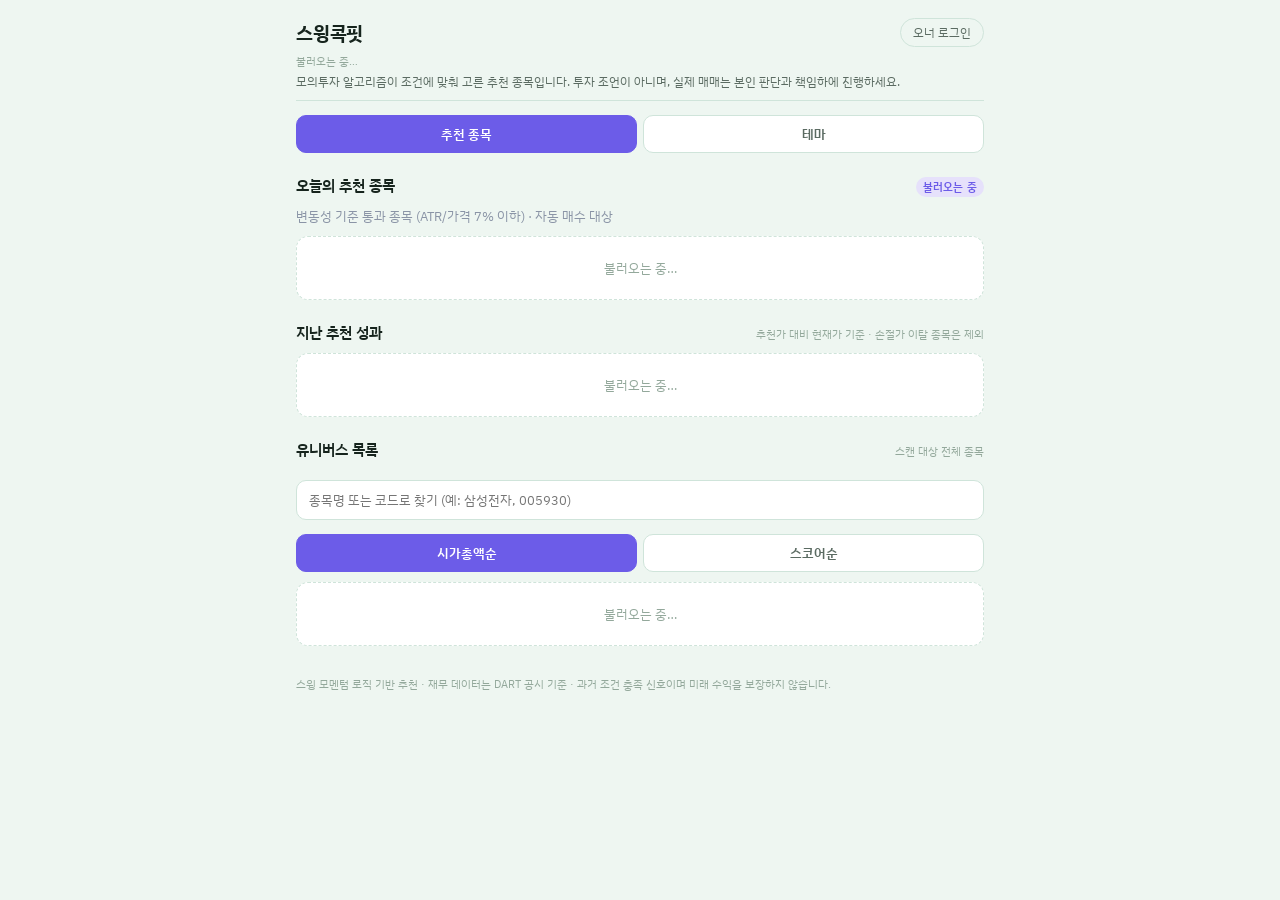
<file: index.html>
<!doctype html>
<html lang="ko">
<head>
<meta charset="utf-8">
<meta name="viewport" content="width=device-width, initial-scale=1, viewport-fit=cover">
<title>스윙콕핏 — 추천 종목</title>
<meta name="description" content="스윙콕핏 오늘의 추천 종목">
<link rel="manifest" href="manifest.json">
<meta name="theme-color" content="#0d6b5f">
<link rel="icon" href="icon.svg" type="image/svg+xml">
<link rel="apple-touch-icon" href="icon-192.png">
<link rel="preconnect" href="https://fonts.gstatic.com" crossorigin>
<link rel="stylesheet" href="https://fonts.googleapis.com/css2?family=IBM+Plex+Sans+KR:wght@400;500;600;700&family=IBM+Plex+Mono:wght@400;500;600&display=swap">
<link rel="stylesheet" href="card.css?v=43">
<style>
  :root{
    --bg:#eef6f1; --surface:#ffffff; --surface-2:#dfeee7;
    --border:#cfe4da; --ink:#16241d; --ink-muted:#5b6b62; --ink-faint:#93a89b;
    --accent:#6c5ce8; --accent-ink:#ffffff; --accent-soft:#e6e1fb;
    --up:#e6483d; --up-soft:#fbdcd9; --down:#2f6fed; --down-soft:#dbe6fc;
    --warn:#e08e00; --warn-soft:#fbe8c6; --shadow: 0 1px 2px rgba(22,36,29,.06), 0 6px 20px -8px rgba(22,36,29,.14);
  }
  @media (prefers-color-scheme: dark){
    :root:not([data-theme="light"]){
      --bg:#11201a; --surface:#182720; --surface-2:#1e352b;
      --border:#2c4a3c; --ink:#eaf3ee; --ink-muted:#a9c2b6; --ink-faint:#72897c;
      --accent:#a78bfa; --accent-ink:#1b1533; --accent-soft:#2e2555;
      --up:#ff6b60; --up-soft:#3d211d; --down:#5b93ff; --down-soft:#1c2c4a;
      --warn:#ffb020; --warn-soft:#3a2a10; --shadow: 0 1px 2px rgba(0,0,0,.35), 0 10px 26px -10px rgba(0,0,0,.55);
    }
  }
  :root[data-theme="dark"]{
    --bg:#11201a; --surface:#182720; --surface-2:#1e352b;
    --border:#2c4a3c; --ink:#eaf3ee; --ink-muted:#a9c2b6; --ink-faint:#72897c;
    --accent:#a78bfa; --accent-ink:#1b1533; --accent-soft:#2e2555;
    --up:#ff6b60; --up-soft:#3d211d; --down:#5b93ff; --down-soft:#1c2c4a;
    --warn:#ffb020; --warn-soft:#3a2a10; --shadow: 0 1px 2px rgba(0,0,0,.35), 0 10px 26px -10px rgba(0,0,0,.55);
  }
  *{box-sizing:border-box}
  [hidden]{ display:none !important; }
  html{ overflow-x:hidden; width:100%; }
  body{
    background:var(--bg); color:var(--ink); margin:0;
    font-family:"IBM Plex Sans KR","Noto Sans KR",system-ui,sans-serif;
    padding-inline:16px; max-width:720px; margin-inline:auto;
    overflow-x:hidden; width:100%;
  }
  .mono{ font-family:"IBM Plex Mono",ui-monospace,monospace; font-variant-numeric:tabular-nums; }
  h1,h2{ text-wrap:balance; margin:0; }

  header.top{
    position:sticky; top:env(safe-area-inset-top, 0px);
    background:var(--bg); padding-block:18px 10px; z-index:5;
    border-bottom:1px solid var(--border);
  }
  .brand{ display:flex; align-items:center; justify-content:space-between; gap:8px; }
  .brand h1{ font-size:19px; font-weight:700; letter-spacing:-.01em; }
  .header-link{ font-size:11.5px; color:var(--ink-muted); background:none; border:1px solid var(--border);
    border-radius:999px; padding:5px 12px; cursor:pointer; font-family:inherit; white-space:nowrap; }
  .header-link:hover{ background:var(--surface-2); }
  .asof{ font-size:11px; color:var(--ink-faint); margin-top:6px; }
  .sub{ font-size:12px; color:var(--ink-muted); margin-top:4px; }

  #loginForm{ max-width:280px; margin-top:12px; }
  #loginForm input{ width:100%; padding:9px 11px; margin-bottom:8px; border:1px solid var(--border); border-radius:8px;
    background:var(--surface); color:var(--ink); font-family:inherit; font-size:13px; }
  #loginForm button{ width:100%; padding:10px; border:none; border-radius:8px; background:var(--accent); color:var(--accent-ink);
    font-family:inherit; font-size:13px; font-weight:600; cursor:pointer; }
  #loginForm button:disabled{ opacity:.6; cursor:default; }
  #loginErr{ color:var(--up); font-size:11.5px; margin-top:6px; min-height:14px; }

  .tabbar{ display:flex; gap:6px; margin-top:14px; }
  .tab-btn{ flex:1; padding:9px; border-radius:10px; border:1px solid var(--border); background:var(--surface);
    color:var(--ink-muted); font-family:inherit; font-size:12.5px; font-weight:600; cursor:pointer; }
  .tab-btn.active{ background:var(--accent); color:var(--accent-ink); border-color:var(--accent); }

  .chip-row{ display:flex; flex-wrap:wrap; gap:8px; margin-top:10px; }
  .theme-chip{ padding:8px 13px; border-radius:20px; border:1px solid var(--border); background:var(--surface);
    color:var(--ink-muted); font-family:inherit; font-size:12.5px; font-weight:600; cursor:pointer; white-space:nowrap; }
  .theme-chip.active{ background:var(--accent); color:var(--accent-ink); border-color:var(--accent); }
  .theme-chip.chip-up{ color:var(--up); }
  .theme-chip.chip-down{ color:var(--down); }
  .theme-chip.active.chip-up, .theme-chip.active.chip-down{ color:var(--accent-ink); }
  .theme-chip.add-slot{ border-style:dashed; }
  .theme-editor{ margin-top:10px; padding:12px; border:1px dashed var(--border); border-radius:10px; background:var(--surface); }
  .theme-editor input{ width:100%; box-sizing:border-box; margin-top:4px; margin-bottom:8px; padding:8px; border-radius:8px;
    border:1px solid var(--border); background:var(--bg); color:var(--ink); font-family:inherit; font-size:13px; }
  .theme-editor .label{ font-size:11.5px; color:var(--ink-faint); }
  .theme-editor .btn-row{ display:flex; gap:8px; }
  .theme-editor button{ padding:8px 14px; border-radius:8px; border:1px solid var(--border); background:var(--surface);
    color:var(--ink); font-family:inherit; font-size:12.5px; font-weight:600; cursor:pointer; }
  .theme-editor button.primary{ background:var(--accent); color:var(--accent-ink); border-color:var(--accent); }
  .stock-chip-list{ display:flex; flex-wrap:wrap; gap:8px; margin-top:10px; }
  .stock-chip{ padding:7px 12px; border-radius:10px; border:1px solid var(--border); background:var(--surface);
    cursor:pointer; font-size:12.5px; }
  .stock-chip .rank{ color:var(--accent); font-weight:700; margin-right:4px; }

  .summary{
    margin-top:12px; display:grid; grid-template-columns:repeat(3,1fr); gap:1px;
    background:var(--border); border:1px solid var(--border); border-radius:12px; overflow:hidden;
  }
  .summary .cell{ background:var(--surface); padding:10px 12px; }
  .summary .label{ font-size:11px; color:var(--ink-muted); margin-bottom:4px; }
  .summary .label small{ font-size:10px; color:var(--ink-faint); }
  .summary .cell.wide{ grid-column:1 / -1; }
  .cash-sub{ margin-top:4px; font-size:10.5px; line-height:1.45; color:var(--ink-faint); }
  .summary .value{ font-size:16px; font-weight:600; }
  .summary .value.up{ color:var(--up); } .summary .value.down{ color:var(--down); }

  section{ margin-top:22px; }
  .section-head{ display:flex; align-items:baseline; justify-content:space-between; margin-bottom:10px; gap:8px; }
  .section-head h2{ font-size:15px; font-weight:600; }
  .section-head .note{ font-size:11px; color:var(--ink-faint); }

  .empty{ padding:22px 14px; text-align:center; color:var(--ink-faint); font-size:12.5px;
    background:var(--surface); border:1px dashed var(--border); border-radius:12px; }

  table{ width:100%; border-collapse:collapse; font-size:12.5px; }
  .table-wrap{ background:var(--surface); border:1px solid var(--border); border-radius:12px; overflow:auto; box-shadow:var(--shadow); }
  th,td{ padding:9px 11px; text-align:right; white-space:nowrap; }
  th:first-child,td:first-child{ text-align:left; }
  thead th{ font-size:10.5px; color:var(--ink-muted); font-weight:500; border-bottom:1px solid var(--border); }
  tbody tr+tr td{ border-top:1px solid var(--border); }
  td.ret.up{ color:var(--up); font-weight:600; } td.ret.down{ color:var(--down); font-weight:600; }
  td.pnl.up{ color:var(--up); font-weight:600; } td.pnl.down{ color:var(--down); font-weight:600; }

  .chart-card{ background:var(--surface); border:1px solid var(--border); border-radius:14px; padding:14px; box-shadow:var(--shadow); }
  .chart-card svg{ display:block; width:100%; height:auto; overflow:visible; }

  .search-box{ display:flex; gap:8px; }
  .search-box input{ flex:1; padding:10px 12px; border:1px solid var(--border); border-radius:10px;
    background:var(--surface); color:var(--ink); font-family:inherit; font-size:13px; }
  .search-box button{ padding:10px 16px; border:none; border-radius:10px; background:var(--accent); color:var(--accent-ink);
    font-family:inherit; font-size:13px; font-weight:600; cursor:pointer; white-space:nowrap; }

  .universe-search{ width:100%; margin-top:10px; padding:10px 12px; border:1px solid var(--border); border-radius:10px;
    background:var(--surface); color:var(--ink); font-family:inherit; font-size:13px; }

  .pagination{ display:flex; align-items:center; justify-content:center; gap:4px; margin-top:12px; flex-wrap:wrap; }
  .page-btn{ min-width:28px; height:28px; padding:0 6px; border-radius:7px; border:1px solid var(--border);
    background:var(--surface); color:var(--ink-muted); font-family:inherit; font-size:12px; cursor:pointer; }
  .page-btn.active{ background:var(--accent); color:var(--accent-ink); border-color:var(--accent); font-weight:600; }
  .page-btn:disabled{ opacity:.35; cursor:default; }
  .page-ellipsis{ color:var(--ink-faint); font-size:12px; padding:0 2px; }

  footer{ margin:30px 0 24px; font-size:11px; color:var(--ink-faint); line-height:1.6; padding-block-end:env(safe-area-inset-bottom, 0px); }
</style>
</head>
<body>

<header class="top">
  <div class="brand">
    <h1>스윙콕핏</h1>
    <button id="ownerLoginToggle" class="header-link">오너 로그인</button>
    <button id="logoutBtn" class="header-link" hidden>로그아웃</button>
  </div>
  <div class="asof" id="asofLabel">불러오는 중…</div>
  <div class="sub">모의투자 알고리즘이 조건에 맞춰 고른 추천 종목입니다. 투자 조언이 아니며, 실제 매매는 본인 판단과 책임하에 진행하세요.</div>

  <div id="loginForm" hidden>
    <input type="email" id="email" placeholder="이메일" autocomplete="username">
    <input type="password" id="password" placeholder="비밀번호" autocomplete="current-password">
    <button id="loginBtn">로그인</button>
    <div id="loginErr"></div>
  </div>

  <div class="tabbar" id="tabbar" hidden>
    <button class="tab-btn active" data-tab="owner">내 계좌</button>
    <button class="tab-btn" data-tab="public">추천 종목</button>
  </div>
</header>

<div id="publicView">
  <div class="tabbar" id="publicSubTab">
    <button class="tab-btn active" data-subtab="signals">추천 종목</button>
    <button class="tab-btn" data-subtab="theme">테마</button>
  </div>

  <div id="publicSignalsTab">
    <section>
      <div class="section-head">
        <h2>오늘의 추천 종목</h2>
        <span class="badge normal" id="signalsBadge">불러오는 중</span>
      </div>
      <div class="tier-note">변동성 기준 통과 종목 (ATR/가격 7% 이하) · 자동 매수 대상</div>
      <div class="cards" id="signalCards">
        <div class="empty">불러오는 중…</div>
      </div>
    </section>

    <section id="hvSection" style="display:none">
      <div class="section-head">
        <h2>고변동 후보 (참고용)</h2>
        <span class="badge normal" id="hvBadge">0건</span>
      </div>
      <div class="hv-note">신호 조건은 충족했지만 하루 변동폭이 큰 종목입니다. 과거 검증(2017~2026)에서 이 구간 진입은 평균 손실이었고, 자동 매수에서도 제외됩니다. 과거 성적은 미래를 보장하지 않으며 참고로만 보세요.</div>
      <div class="cards" id="hvCards"></div>
    </section>

    <section>
      <div class="section-head">
        <h2>지난 추천 성과</h2>
        <span class="note">추천가 대비 현재가 기준 · 손절가 이탈 종목은 제외</span>
      </div>
      <div id="pastWrap"><div class="empty">불러오는 중…</div></div>
    </section>

    <section>
      <div class="section-head">
        <h2>유니버스 목록</h2>
        <span class="note">스캔 대상 전체 종목</span>
      </div>
      <input type="text" id="universeSearchInput" class="universe-search" placeholder="종목명 또는 코드로 찾기 (예: 삼성전자, 005930)">
      <div class="tabbar" id="universeSortToggle">
        <button class="tab-btn active" data-sort="marcap">시가총액순</button>
        <button class="tab-btn" data-sort="score">스코어순</button>
      </div>
      <div id="universeWrap" style="margin-top:10px"><div class="empty">불러오는 중…</div></div>
    </section>
  </div>

  <div id="publicThemeTab" hidden>
    <section>
      <div class="section-head">
        <h2>테마별 흐름 및 추세</h2>
        <span class="note">코스피 대비 최근 20거래일 상대수익률순 · 참고용, 매매 신호 아님</span>
      </div>
      <div id="themeOverview"><div class="empty">불러오는 중…</div></div>
    </section>

    <section>
      <div class="section-head">
        <h2>테마 종목 탐색</h2>
        <span class="note">테마를 선택하면 아래에 종목이, 종목을 선택하면 상세정보가 나타납니다</span>
      </div>
      <div class="chip-row" id="themeChips"><div class="empty">불러오는 중…</div></div>
      <div id="themeEditorWrap"></div>
      <div id="themeStocksWrap" style="margin-top:14px"></div>
      <div id="themeStockDetailWrap" style="margin-top:14px"></div>
    </section>
  </div>
</div>

<div id="ownerView" hidden>
  <div class="summary" id="ownerSummary">
    <div class="cell">
      <div class="label">총자산</div>
      <div class="value mono" id="sumEquity">–</div>
    </div>
    <div class="cell">
      <div class="label">누적 손익</div>
      <div class="value mono" id="sumPnl">–</div>
    </div>
    <div class="cell">
      <div class="label">보유 종목</div>
      <div class="value mono" id="sumCount">–</div>
    </div>
    <div class="cell wide">
      <div class="label">현금 <small>(실제 쓸 수 있는 금액, 결제 후)</small></div>
      <div class="value mono" id="sumCash">–</div>
      <div class="cash-sub" id="sumCashSub">다음 자동 실행 후 표시됩니다.</div>
      <div class="cash-sub" id="sumStockSub"></div>
    </div>
  </div>

  <section>
    <div class="section-head">
      <h2>푸시 알림</h2>
      <span class="note">실행 실패 시 이 기기로 알림</span>
    </div>
    <div id="pushBox"><div class="empty">불러오는 중…</div></div>
  </section>

  <section>
    <div class="section-head">
      <h2>실행 상태</h2>
      <span class="note">자동 실행 결과(아침 주문 · 저녁 배치)</span>
    </div>
    <div id="runStatusWrap"><div class="empty">불러오는 중…</div></div>
  </section>

  <section>
    <div class="section-head">
      <h2>보유 종목</h2>
    </div>
    <div id="holdingsWrap"><div class="empty">불러오는 중…</div></div>
  </section>

  <section>
    <div class="section-head">
      <h2>최근 매매</h2>
    </div>
    <div id="tradesWrap"><div class="empty">불러오는 중…</div></div>
  </section>

  <section>
    <div class="section-head">
      <h2>성과 요약</h2>
      <span class="note">청산 완료된 거래 기준</span>
    </div>
    <div id="perfStatsWrap"><div class="empty">불러오는 중…</div></div>
  </section>

  <section>
    <div class="section-head">
      <h2>자산 추이</h2>
      <span class="note">코스피 대비 상대수익률</span>
    </div>
    <div class="chart-card">
      <svg id="equityChart" viewBox="0 0 640 220" preserveAspectRatio="none" role="img" aria-label="자산 추이 차트"></svg>
      <div class="chart-legend" id="chartLegend" style="display:flex;justify-content:space-between;font-size:11px;color:var(--ink-faint);margin-top:6px"></div>
    </div>
  </section>

  <section>
    <div class="section-head">
      <h2>가상 원장 - 스윙 B</h2>
      <span class="note">전방 검증용, 실제 주문 없음</span>
    </div>
    <div id="swingBWrap"><div class="empty">불러오는 중…</div></div>
  </section>
</div>

<footer>
  스윙 모멘텀 로직 기반 추천 · 재무 데이터는 DART 공시 기준 · 과거 조건 충족 신호이며 미래 수익을 보장하지 않습니다.
</footer>

<script type="module">
import { createClient } from "https://esm.sh/@supabase/supabase-js@2";
import { fmtWon, fmtPct, buildSignalCard } from "./card.js?v=28";

const SUPABASE_URL = "https://fbgtfxfzkuvdygryszdc.supabase.co";
const SUPABASE_ANON_KEY = "eyJhbGciOiJIUzI1NiIsInR5cCI6IkpXVCJ9.eyJpc3MiOiJzdXBhYmFzZSIsInJlZiI6ImZiZ3RmeGZ6a3V2ZHlncnlzemRjIiwicm9sZSI6ImFub24iLCJpYXQiOjE3ODk5OTM2MzksImV4cCI6MjEwNTU2OTYzOX0.kgF9dvrDs42qs2GwEK_KOjDpF_x9baMo1qRnvRpdwNw";
const supabase = createClient(SUPABASE_URL, SUPABASE_ANON_KEY);
const SEED_CAPITAL = 10000000;

// ============================================================
// 공개 영역: 오늘의 추천 종목 / 지난 추천 성과 / 종목 검색 — 로그인 여부와 무관하게 항상 로드
// ============================================================

// 보유중/청산완료 같은 상태는 육지완 님 개인 계좌 정보라 공개 뷰어에는 절대 표시하지 않는다.
// 오늘의 추천 / 고변동 후보: 한 줄 요약 표, 행을 누르면 전체 카드가 펼쳐진다(지난 추천 성과와 같은 방식)
function todayRowHTML(sig, idx) {
  const d = sig.details || {};
  const chg = d.chg_pct;
  const chgClass = chg == null ? "" : (chg >= 0 ? "up" : "down");
  const tags = [];
  const lv = (d.disclosure || {}).level;
  if (lv === "danger") tags.push('<span class="mini-tag tag-danger">공시 위험</span>');
  else if (lv === "caution") tags.push('<span class="mini-tag tag-warn">공시 주의</span>');
  const vl = (d.volume_check || {}).label;
  if (vl === "low") tags.push('<span class="mini-tag tag-warn">거래량 낮음</span>');
  else if (vl === "spike") tags.push('<span class="mini-tag tag-warn">거래량 급증</span>');
  const ep = d.entry_plan || {};
  const modeKo = { support: "지지 확인", breakout: "돌파 확인", wait: "관망" }[ep.recommended_mode];
  if (modeKo) tags.push(`<span class="mini-tag">${modeKo}</span>`);
  return `
    <tr class="row-clickable" data-idx="${idx}">
      <td>${escHtml(sig.name)}<br><span class="code mono">${escHtml(sig.ticker)}</span>${tags.length ? `<div class="mini-tags">${tags.join("")}</div>` : ""}</td>
      <td class="mono">${d.price != null ? fmtWon(d.price) : "-"}</td>
      <td class="mono">${d.stop_price != null ? fmtWon(d.stop_price) : "-"}</td>
      <td class="ret ${chgClass} mono">${chg != null ? fmtPct(chg) : "-"}</td>
    </tr>
    <tr class="detail-row" data-detail-for="${idx}" hidden><td colspan="4"><div class="detail-inner"></div></td></tr>
  `;
}

function todayTableHTML(rows) {
  return `
    <div class="table-wrap">
      <table class="today-table">
        <thead><tr><th>종목</th><th>추천가</th><th>손절가</th><th>오늘</th></tr></thead>
        <tbody>${rows.map((sig, i) => todayRowHTML(sig, i)).join("")}</tbody>
      </table>
    </div>
    <div class="scandate" style="margin-top:6px">행을 탭하면 추천 이유, 재무, 진입 계획 등 전체 내용이 펼쳐집니다.</div>
  `;
}

function pastRowHTML(sig, idx) {
  const d = sig.details || {};
  const ret = d.latest_return_pct;
  const retClass = ret == null ? "" : (ret >= 0 ? "up" : "down");
  // 상태 표시: 손실 중이면 손절가까지 여유, 수익 중이면 최고 수익. 추천 후 며칠째인지도 함께.
  const tr = d.track || {};
  const stop = d.stop_price != null ? d.stop_price : tr.stop_price;
  let status = "";
  if (ret != null) {
    const dayTxt = tr.days != null ? ` · ${tr.days}일째` : "";
    if (ret < 0 && stop != null && d.latest_price != null) {
      const buf = (d.latest_price / stop - 1) * 100;
      status = `<span class="buffer${buf <= 5 ? " warn" : ""}">손실 중 · 손절가까지 ${buf.toFixed(1)}% 여유${dayTxt}</span>`;
    } else if (ret < 0) {
      status = `<span class="buffer">손실 중${dayTxt}</span>`;
    } else {
      status = `<span class="buffer">수익 중${tr.max_return_pct != null ? " · 최고 +" + tr.max_return_pct.toFixed(1) + "%" : ""}${dayTxt}</span>`;
    }
  }
  return `
    <tr class="row-clickable" data-idx="${idx}">
      <td>${escHtml(sig.name)}<br><span class="code mono">${escHtml(sig.ticker)}</span>${status ? `<br>${status}` : ""}</td>
      <td class="mono">${shortDate(sig.scan_date)}</td>
      <td class="mono">${d.price != null ? fmtWon(d.price) : "-"}</td>
      <td class="mono">${d.latest_price != null ? fmtWon(d.latest_price) : "-"}</td>
      <td class="ret ${retClass} mono">${ret != null ? fmtPct(ret) : "-"}</td>
    </tr>
    <tr class="detail-row" data-detail-for="${idx}" hidden><td colspan="5"><div class="detail-inner"></div></td></tr>
  `;
}

// 2026-10-06 -> 26/10/06 (좁은 화면에서 폭을 줄이려는 표시용)
const shortDate = s => /^\d{4}-\d{2}-\d{2}/.test(s || "") ? `${s.slice(2, 4)}/${s.slice(5, 7)}/${s.slice(8, 10)}` : (s || "");

// 청산 사유 코드를 한글로 (알 수 없는 값은 그대로 보여 준다)
const EXIT_REASON_KO = {
  stop: "손절", stop_loss: "손절", horizon: "기간 만료", take_profit: "익절", manual: "직접 매도", reconciled_manual: "직접 매도(자동 정리)",
  swing_partial_take_profit: "절반 익절", swing_trend_exit: "추세 정리", rest_trail_exit: "남은 물량 정리(하락)", rest_time_exit: "남은 물량 정리(기간)", max_hold: "최대 보유 정리",
  etf_trail: "ETF 규칙 매도(고점 -20%)", manual_partial: "직접 일부 매도", give_back: "수익 반납 청산", loser_20d: "20일 손실 정리",
};
const exitReasonKo = r => (r ? (EXIT_REASON_KO[r] || r) : "-");

function pastTableHTML(rows) {
  return `
    <div class="table-wrap">
      <table class="past-table">
        <thead><tr><th>종목</th><th>추천일</th><th>추천가</th><th>현재가</th><th>수익률</th></tr></thead>
        <tbody>${rows.map((sig, i) => pastRowHTML(sig, i)).join("")}</tbody>
      </table>
    </div>
    <div class="scandate" style="margin-top:6px">행을 탭하면 추천 당시 상세정보(재무·손절가 등)를 볼 수 있습니다. 추천 후 약 1달(20거래일)이 지나거나 손절 이탈·추세 종료가 되면 목록에서 빠지고, 이후에도 흐름은 기록해 규칙 개선에 활용합니다.</div>
  `;
}

function wireExpandableRows(container, rows, cardOpts = { showReason: false, expandFin: true }, decorate = null) {
  container.querySelectorAll("tr.row-clickable").forEach(tr => {
    tr.addEventListener("click", () => {
      const idx = tr.dataset.idx;
      const detailRow = container.querySelector(`tr[data-detail-for="${idx}"]`);
      const inner = detailRow.querySelector(".detail-inner");
      const open = !detailRow.hidden;
      if (open) { detailRow.hidden = true; tr.classList.remove("open"); return; }
      if (!inner.dataset.built) {
        const card = buildSignalCard(rows[idx], cardOpts);
        if (decorate) decorate(card, rows[idx]);
        inner.appendChild(card);
        inner.dataset.built = "1";
      }
      detailRow.hidden = false;
      tr.classList.add("open");
    });
  });
}

async function loadPublic() {
  const asofEl = document.getElementById("asofLabel");
  const badgeEl = document.getElementById("signalsBadge");
  const cardsEl = document.getElementById("signalCards");
  const pastEl = document.getElementById("pastWrap");

  const { data, error } = await supabase
    .from("signals")
    .select("scan_date,ticker,name,reason,score,details")
    .order("scan_date", { ascending: false })
    .order("score", { ascending: false })
    .limit(100);

  if (error) {
    cardsEl.innerHTML = `<div class="empty">불러오기 실패: ${error.message}</div>`;
    pastEl.innerHTML = "";
    badgeEl.textContent = "오류";
    return;
  }

  const todayStr = new Date().toLocaleDateString("sv-SE", { timeZone: "Asia/Seoul" });
  asofEl.textContent = todayStr + " 기준";

  if (!data || data.length === 0) {
    cardsEl.innerHTML = `<div class="empty">아직 추천 종목이 없습니다. 다음 스캔을 기다려 주세요.</div>`;
    pastEl.innerHTML = `<div class="empty">아직 데이터가 없습니다.</div>`;
    badgeEl.textContent = "대기중";
    return;
  }

  const isHv = s => (s.details || {}).tier === "high_vol";   // tier 없는 과거 행은 추천(core)으로 취급
  const latestAll = data.filter(s => s.scan_date === todayStr);
  const latest = latestAll.filter(s => !isHv(s));
  const hvList = latestAll.filter(isHv);
  // 지난 추천 성과: 파이프라인이 추적한 종료 조건(손절 이탈, 추세 종료, 20거래일 수익 아님, 최대 60거래일)에 걸린 종목은
  // 화면 목록에서만 빠진다(DB 기록은 인사이트용으로 남음). 추적 정보가 없는 예전 행은 손절가 대비 현재가로 판단한다.
  // 표시 기준: 종료 조건(손절 이탈, 추세 종료, 20거래일 수익 아님, 최대 60거래일)에 걸리거나, 추천 후 20거래일(약 1달)이 지나면 목록에서 뺀다.
  // 목록에서 빠진 뒤에도 서버는 종료 조건/60거래일까지(그리고 종료 후 20거래일) 흐름을 계속 기록해 규칙 개선에 쓴다.
  const DISPLAY_DAYS = 20;
  const past = data.filter(s => {
    if (s.scan_date === todayStr || isHv(s)) return false;
    const d = s.details || {};
    if (d.track) return d.track.status !== "closed" && (d.track.days || 0) < DISPLAY_DAYS;
    const ageDays = (new Date(todayStr) - new Date(s.scan_date)) / 86400000;
    if (ageDays > 30) return false;
    if (d.stop_price == null || d.latest_price == null) return true;
    return d.latest_price > d.stop_price;
  });

  if (latest.length === 0) {
    cardsEl.innerHTML = `<div class="empty">오늘은 조건에 맞는 신규 추천이 없습니다.</div>`;
    badgeEl.textContent = "0건";
  } else {
    badgeEl.textContent = latest.length + "건";
    cardsEl.innerHTML = todayTableHTML(latest);
    wireExpandableRows(cardsEl, latest, { expandFin: true });
  }

  const hvSec = document.getElementById("hvSection");
  const hvEl = document.getElementById("hvCards");
  hvEl.innerHTML = "";
  hvSec.style.display = hvList.length ? "" : "none";
  document.getElementById("hvBadge").textContent = hvList.length + "건";
  if (hvList.length) {
    hvEl.innerHTML = todayTableHTML(hvList);
    wireExpandableRows(hvEl, hvList, { expandFin: true }, (card, sig) => {
      const st = (sig.details || {}).hv_stats;
      if (st) {
        const box = document.createElement("div");
        box.className = "hv-odds";
        box.innerHTML = `<b>과거 ${st.bucket} 변동성 구간 진입</b> (${st.n}건): 평균 ${st.avg_pct.toFixed(1)}% · 수익 마감 ${st.win_pct.toFixed(0)}% · +20% 이상 ${st.big_win_pct.toFixed(0)}% · -8% 이하 ${st.big_loss_pct.toFixed(0)}%`;
        card.appendChild(box);
      }
    });
  }

  if (past.length > 0) {
    pastEl.innerHTML = pastTableHTML(past);
    wireExpandableRows(pastEl, past);
  } else {
    pastEl.innerHTML = `<div class="empty">아직 지난 추천 기록이 없습니다.</div>`;
  }
}

function fmtMarcap(v) {
  if (v == null) return "-";
  if (v >= 1e12) return (v / 1e12).toFixed(1) + "조";
  return Math.round(v / 1e8).toLocaleString("ko-KR") + "억";
}

const UNIVERSE_PAGE_SIZE = 10;
let universeSort = "marcap";
let universeData = [];
let universePage = 1;

async function loadUniverse() {
  const wrap = document.getElementById("universeWrap");
  wrap.innerHTML = `<div class="empty">불러오는 중…</div>`;
  const { data, error } = await supabase
    .from("universe")
    .select("code,name,market,marcap,score,score_asof,details")
    .order(universeSort, { ascending: false, nullsFirst: false })
    .limit(700);

  if (error) {
    wrap.innerHTML = `<div class="empty">불러오기 실패: ${error.message}</div>`;
    return;
  }
  universeData = data || [];
  universePage = 1;
  renderUniversePage();
}

let universeQuery = "";

function getFilteredUniverse() {
  if (!universeQuery) return universeData;
  const qLower = universeQuery.toLowerCase();
  return universeData.filter(u =>
    (u.name && u.name.toLowerCase().includes(qLower)) || (u.code && u.code.includes(universeQuery))
  );
}

function renderUniversePage() {
  const wrap = document.getElementById("universeWrap");
  const filtered = getFilteredUniverse();
  if (universeData.length === 0) {
    wrap.innerHTML = `<div class="empty">아직 유니버스 데이터가 없습니다.</div>`;
    return;
  }
  if (filtered.length === 0) {
    wrap.innerHTML = `<div class="empty">"${universeQuery}"와 일치하는 종목이 없습니다.</div>`;
    return;
  }
  const totalPages = Math.ceil(filtered.length / UNIVERSE_PAGE_SIZE);
  universePage = Math.min(Math.max(universePage, 1), totalPages);
  const start = (universePage - 1) * UNIVERSE_PAGE_SIZE;
  const pageRows = filtered.slice(start, start + UNIVERSE_PAGE_SIZE);

  const rows = pageRows.map((u, i) => `
    <tr class="row-clickable" data-idx="${i}">
      <td>${escHtml(u.name)}<br><span class="code mono">${escHtml(u.code)}</span></td>
      <td class="mono">${u.market || "-"}</td>
      <td class="mono">${fmtMarcap(u.marcap)}</td>
      <td class="mono">${u.score != null ? (u.score * 100).toFixed(1) + "%ile" : "-"}</td>
    </tr>
    <tr class="detail-row" data-detail-for="${i}" hidden><td colspan="4"><div class="detail-inner"></div></td></tr>
  `).join("");

  wrap.innerHTML = `<div class="table-wrap"><table>
    <thead><tr><th>종목</th><th>시장</th><th>시가총액</th><th>스코어</th></tr></thead>
    <tbody>${rows}</tbody>
  </table></div>
  <div class="pagination" id="universePagination"></div>
  <div class="note" style="font-size:10.5px;color:var(--ink-faint);margin-top:6px">총 ${filtered.length}종목 중 ${start + 1}-${start + pageRows.length}번째 · 행을 탭하면 상세정보를 볼 수 있습니다 · 스코어는 최근 스캔일 기준 백분위(높을수록 추천 조건에 가까움)</div>`;

  wireExpandableUniverseRows(wrap, pageRows);
  renderPagination(document.getElementById("universePagination"), totalPages, universePage, (p) => {
    universePage = p;
    renderUniversePage();
  });
}

document.getElementById("universeSearchInput").addEventListener("input", (e) => {
  universeQuery = e.target.value.trim();
  universePage = 1;
  renderUniversePage();
});

function universeRowToSig(u) {
  if (!u.details) return null;
  return {
    name: u.details.name || u.name, ticker: u.details.code || u.code,
    reason: u.details.reason, scan_date: u.score_asof, details: u.details,
  };
}

function wireExpandableUniverseRows(container, pageRows) {
  container.querySelectorAll("tr.row-clickable").forEach(tr => {
    tr.addEventListener("click", async () => {
      const idx = tr.dataset.idx;
      const detailRow = container.querySelector(`tr[data-detail-for="${idx}"]`);
      const inner = detailRow.querySelector(".detail-inner");
      const open = !detailRow.hidden;
      if (open) { detailRow.hidden = true; tr.classList.remove("open"); return; }
      if (!inner.dataset.built) {
        inner.textContent = "불러오는 중…";
        const u = pageRows[idx];
        // universe.details에 이미 분석 정보(추천사유·재무스냅샷 등)가 있으면 바로 쓰고,
        // 아직 백필 전이라 없으면(과도기) signals 테이블에서 실제 추천 이력을 한 번 더 찾아본다.
        const sig = universeRowToSig(u) || await fetchSignalByTicker(u.code);
        inner.textContent = "";
        if (sig) {
          inner.appendChild(buildSignalCard(sig, { expandFin: true }));
        } else {
          const scoreTxt = u.score != null ? (u.score * 100).toFixed(1) + "%ile" : "정보 없음";
          inner.innerHTML = `<div class="empty">아직 이 종목의 분석 정보가 준비되지 않았습니다. (현재 스코어: ${scoreTxt}) 재무 스냅샷은 매일 일부씩 갱신되니 며칠 내로 채워집니다.</div>`;
        }
        inner.dataset.built = "1";
      }
      detailRow.hidden = false;
      tr.classList.add("open");
    });
  });
}

function renderPagination(container, totalPages, current, onClick) {
  if (totalPages <= 1) { container.innerHTML = ""; return; }
  const windowSize = 2;
  const pages = [];
  for (let p = 1; p <= totalPages; p++) {
    if (p === 1 || p === totalPages || (p >= current - windowSize && p <= current + windowSize)) {
      pages.push(p);
    } else if (pages[pages.length - 1] !== "…") {
      pages.push("…");
    }
  }
  const mkBtn = (label, page, disabled, active) => {
    const b = document.createElement("button");
    b.className = "page-btn" + (active ? " active" : "");
    b.textContent = label;
    b.disabled = !!disabled;
    if (!disabled && page != null) b.addEventListener("click", () => onClick(page));
    return b;
  };
  container.innerHTML = "";
  container.appendChild(mkBtn("‹", current - 1, current === 1));
  pages.forEach(p => {
    if (p === "…") {
      const span = document.createElement("span");
      span.className = "page-ellipsis";
      span.textContent = "…";
      container.appendChild(span);
    } else {
      container.appendChild(mkBtn(String(p), p, false, p === current));
    }
  });
  container.appendChild(mkBtn("›", current + 1, current === totalPages));
}

document.querySelectorAll("#universeSortToggle .tab-btn").forEach(b => {
  b.addEventListener("click", () => {
    universeSort = b.dataset.sort;
    document.querySelectorAll("#universeSortToggle .tab-btn").forEach(x => x.classList.toggle("active", x === b));
    loadUniverse();
  });
});
loadUniverse().then(() => loadThemes());

// ============================================================
// 테마 브라우저: 1) 전체 테마 흐름/추세 개요, 2) 테마 선택 -> 종목 -> 종목 상세 탐색
// 커스텀 테마(여러 종목 묶음, 최대 2개)는 로그인 없이 이 브라우저의 localStorage에만 저장된다.
// ============================================================
const CUSTOM_THEME_KEY = "swingcockpit_customThemes";
const MAX_CUSTOM_THEMES = 2;
const THEME_CHIP_LOOKBACK = 20;

function getCustomThemes() {
  try { return JSON.parse(localStorage.getItem(CUSTOM_THEME_KEY) || "[]"); } catch { return []; }
}
function saveCustomThemes(list) {
  try { localStorage.setItem(CUSTOM_THEME_KEY, JSON.stringify(list)); } catch {}
}

let officialThemes = [];
let kospiRecentCloses = [];
let selectedThemeKey = null;

function themeOverviewHTML(themes) {
  if (!themes || themes.length === 0) return `<div class="empty">아직 테마 데이터가 없습니다.</div>`;
  return `
    <div class="table-wrap">
      <table class="theme-table">
        <thead><tr><th>테마</th><th>20일 수익률</th><th>코스피 대비</th><th>구성종목수</th></tr></thead>
        <tbody>${themes.map(t => {
          const retClass = t.return_20d_pct >= 0 ? "up" : "down";
          const excessClass = t.excess_vs_kospi_pct >= 0 ? "up" : "down";
          return `
            <tr>
              <td>${escHtml(t.name)}</td>
              <td class="ret ${retClass} mono">${fmtPct(t.return_20d_pct)}</td>
              <td class="ret ${excessClass} mono">${t.excess_vs_kospi_pct >= 0 ? "+" : ""}${t.excess_vs_kospi_pct.toFixed(2)}%p</td>
              <td class="mono">${t.n_constituents ?? "-"}</td>
            </tr>`;
        }).join("")}</tbody>
      </table>
    </div>
  `;
}

// universe.details.spark(60일 종가 배열)로 최근 20거래일 수익률을 근사 계산 — 새 백엔드 호출 없이 클라이언트에서 산출.
function returnFromSpark(spark) {
  if (!spark || spark.length < THEME_CHIP_LOOKBACK + 1) return null;
  const startP = spark[spark.length - 1 - THEME_CHIP_LOOKBACK];
  const endP = spark[spark.length - 1];
  if (!startP) return null;
  return (endP / startP - 1) * 100;
}

function kospiReturn20d() {
  if (kospiRecentCloses.length < THEME_CHIP_LOOKBACK + 1) return null;
  const startP = kospiRecentCloses[kospiRecentCloses.length - 1 - THEME_CHIP_LOOKBACK];
  const endP = kospiRecentCloses[kospiRecentCloses.length - 1];
  return (endP / startP - 1) * 100;
}

function findUniverseRow(code) {
  return universeData.find(u => u.code === code);
}

function customThemeMetrics(custom) {
  const rets = [];
  const stocks = [];
  custom.tickers.forEach(code => {
    const u = findUniverseRow(code);
    const name = u?.details?.name || u?.name || code;
    const marcap = u?.marcap != null ? Math.round(u.marcap / 1e8) : null;
    const ret = u?.details?.spark ? returnFromSpark(u.details.spark) : null;
    if (ret != null) rets.push(ret);
    stocks.push({ code, name, marcap_억: marcap });
  });
  stocks.sort((a, b) => (b.marcap_억 ?? -1) - (a.marcap_억 ?? -1));
  const avgRet = rets.length ? rets.reduce((a, b) => a + b, 0) / rets.length : null;
  const kRet = kospiReturn20d();
  return {
    key: "custom:" + custom.id, name: custom.name, isCustom: true, custom,
    return_20d_pct: avgRet, excess_vs_kospi_pct: (avgRet != null && kRet != null) ? avgRet - kRet : null,
    n_constituents: custom.tickers.length, top_stocks: stocks,
  };
}

function allThemeEntries() {
  const customEntries = getCustomThemes().map(customThemeMetrics);
  const officialEntries = officialThemes.map(t => ({ ...t, key: "official:" + t.code }));
  return [...officialEntries, ...customEntries];
}

function renderThemeChips() {
  const container = document.getElementById("themeChips");
  const entries = allThemeEntries();
  container.innerHTML = "";

  entries.forEach(t => {
    const btn = document.createElement("button");
    const cls = t.return_20d_pct == null ? "" : (t.return_20d_pct >= 0 ? "chip-up" : "chip-down");
    btn.className = "theme-chip " + cls + (selectedThemeKey === t.key ? " active" : "");
    const retTxt = t.return_20d_pct != null ? fmtPct(t.return_20d_pct) : "-";
    btn.innerHTML = t.isCustom ? `${escHtml(t.name)} <span style="opacity:.7">(직접 추가)</span> ${retTxt}` : `${escHtml(t.name)} ${retTxt}`;
    btn.addEventListener("click", () => {
      selectedThemeKey = t.key;
      document.getElementById("themeEditorWrap").innerHTML = "";
      renderThemeChips();
      renderThemeStocks(t);
    });
    container.appendChild(btn);
  });

  const customList = getCustomThemes();
  for (let i = customList.length; i < MAX_CUSTOM_THEMES; i++) {
    const addBtn = document.createElement("button");
    addBtn.className = "theme-chip add-slot";
    addBtn.textContent = "+ 테마 추가";
    addBtn.addEventListener("click", () => openThemeEditor(null));
    container.appendChild(addBtn);
  }
}

function openThemeEditor(existing) {
  const wrap = document.getElementById("themeEditorWrap");
  wrap.innerHTML = `
    <div class="theme-editor">
      <div class="label">테마 이름</div>
      <input type="text" id="themeEditName" value="${existing ? existing.name : ""}" placeholder="예: 나만의 로봇 테마">
      <div class="label">종목 코드(쉼표로 구분, 예: 005930,000660,005380)</div>
      <input type="text" id="themeEditTickers" value="${existing ? existing.tickers.join(",") : ""}" placeholder="005930,000660">
      <div class="btn-row">
        <button class="primary" id="themeEditSave">저장</button>
        ${existing ? `<button id="themeEditDelete">삭제</button>` : ""}
        <button id="themeEditCancel">취소</button>
      </div>
    </div>
  `;
  document.getElementById("themeEditSave").addEventListener("click", () => {
    const name = document.getElementById("themeEditName").value.trim();
    const tickers = document.getElementById("themeEditTickers").value.split(",").map(s => s.trim()).filter(Boolean);
    if (!name || tickers.length === 0) { alert("이름과 종목 코드를 입력해주세요."); return; }
    let list = getCustomThemes();
    if (existing) {
      list = list.map(c => c.id === existing.id ? { ...c, name, tickers } : c);
    } else {
      if (list.length >= MAX_CUSTOM_THEMES) { alert(`커스텀 테마는 최대 ${MAX_CUSTOM_THEMES}개까지입니다.`); return; }
      list.push({ id: String(Date.now()), name, tickers });
    }
    saveCustomThemes(list);
    wrap.innerHTML = "";
    renderThemeChips();
  });
  if (existing) {
    document.getElementById("themeEditDelete").addEventListener("click", () => {
      saveCustomThemes(getCustomThemes().filter(c => c.id !== existing.id));
      if (selectedThemeKey === "custom:" + existing.id) {
        selectedThemeKey = null;
        document.getElementById("themeStocksWrap").innerHTML = "";
        document.getElementById("themeStockDetailWrap").innerHTML = "";
      }
      wrap.innerHTML = "";
      renderThemeChips();
    });
  }
  document.getElementById("themeEditCancel").addEventListener("click", () => { wrap.innerHTML = ""; });
}

function renderThemeStocks(t) {
  const wrap = document.getElementById("themeStocksWrap");
  document.getElementById("themeStockDetailWrap").innerHTML = "";
  const stocks = t.top_stocks;
  let editLink = "";
  if (t.isCustom) {
    editLink = ` <a href="#" id="themeChipEdit" style="font-size:12px">✎ 이 테마 수정</a>`;
  }
  if (!stocks || stocks.length === 0) {
    wrap.innerHTML = `<div class="section-head"><h3 style="margin:0;font-size:14px">${escHtml(t.name)}${editLink}</h3></div><div class="empty">구성종목 정보 없음</div>`;
  } else {
    wrap.innerHTML = `
      <div class="section-head"><h3 style="margin:0;font-size:14px">${escHtml(t.name)}${editLink}</h3></div>
      <div class="stock-chip-list">
        ${stocks.map((s, i) => `
          <button class="stock-chip" data-code="${escHtml(s.code)}">
            <span class="rank">${i === 0 ? "대장주" : i + 1}</span>${escHtml(s.name)}
            <span class="mono" style="color:var(--ink-faint)"> · ${s.marcap_억 != null ? s.marcap_억.toLocaleString("ko-KR") + "억" : "-"}</span>
          </button>`).join("")}
      </div>
    `;
  }
  if (t.isCustom) {
    document.getElementById("themeChipEdit")?.addEventListener("click", (e) => { e.preventDefault(); openThemeEditor(t.custom); });
  }
  wrap.querySelectorAll(".stock-chip").forEach(btn => {
    btn.addEventListener("click", async () => {
      const code = btn.dataset.code;
      const detailWrap = document.getElementById("themeStockDetailWrap");
      detailWrap.innerHTML = `<div class="empty">불러오는 중…</div>`;
      const u = findUniverseRow(code);
      const sig = (u && universeRowToSig(u)) || await fetchSignalByTicker(code);
      detailWrap.innerHTML = "";
      if (sig) {
        detailWrap.appendChild(buildSignalCard(sig, { expandFin: true }));
      } else {
        detailWrap.innerHTML = `<div class="empty">이 종목의 분석 정보가 아직 없습니다.</div>`;
      }
    });
  });
}

async function loadThemes() {
  const overviewEl = document.getElementById("themeOverview");
  const chipsEl = document.getElementById("themeChips");

  const [{ data, error }, { data: kospiRows }] = await Promise.all([
    supabase.from("theme_snapshot")
      .select("code,name,return_20d_pct,excess_vs_kospi_pct,n_constituents,top_stocks")
      .order("return_20d_pct", { ascending: false }),
    supabase.from("kospi_history").select("date,close").order("date", { ascending: true }).limit(60),
  ]);
  kospiRecentCloses = (kospiRows || []).map(r => r.close);

  if (error) {
    overviewEl.innerHTML = `<div class="empty">불러오기 실패: ${error.message}</div>`;
    chipsEl.innerHTML = "";
    return;
  }
  officialThemes = data || [];
  overviewEl.innerHTML = themeOverviewHTML(officialThemes);
  renderThemeChips();
}

document.querySelectorAll("#publicSubTab .tab-btn").forEach(b => {
  b.addEventListener("click", () => {
    document.querySelectorAll("#publicSubTab .tab-btn").forEach(x => x.classList.toggle("active", x === b));
    const showTheme = b.dataset.subtab === "theme";
    document.getElementById("publicSignalsTab").hidden = showTheme;
    document.getElementById("publicThemeTab").hidden = !showTheme;
  });
});

async function runSearch() {
  const q = document.getElementById("searchInput").value.trim();
  const resultEl = document.getElementById("searchResult");
  if (!q) { resultEl.innerHTML = ""; return; }

  resultEl.innerHTML = `<div class="empty">검색 중…</div>`;
  const { data, error } = await supabase
    .from("signals")
    .select("scan_date,ticker,name,reason,score,details")
    .or(`ticker.ilike.%${q}%,name.ilike.%${q}%`)
    .order("scan_date", { ascending: false })
    .limit(50);

  if (error) {
    resultEl.innerHTML = `<div class="empty">검색 실패: ${error.message}</div>`;
    return;
  }
  if (!data || data.length === 0) {
    resultEl.innerHTML = `<div class="empty">"${q}"에 대한 추천 이력이 없습니다. 이 시스템은 한 번이라도 조건에 맞아 추천됐던 종목만 검색할 수 있습니다.</div>`;
    return;
  }

  // 같은 종목이 여러 번 추천됐으면 가장 최근 것만 보여준다.
  const byTicker = new Map();
  data.forEach(sig => { if (!byTicker.has(sig.ticker)) byTicker.set(sig.ticker, sig); });

  resultEl.innerHTML = "";
  const cards = document.createElement("div");
  cards.className = "cards";
  byTicker.forEach(sig => cards.appendChild(buildSignalCard(sig, { expandFin: true })));
  resultEl.appendChild(cards);
}

// runSearch()는 signals(추천된 적 있는 종목)만 검색 대상이라 활용도가 낮아 화면에서 뺐다.
// 함수/HTML(.search-box) 자체는 나중에 다시 쓸 수도 있어 남겨둠 — 현재는 아무 것도 이 함수를 호출하지 않는다.

// ============================================================
// 오너 전용 영역: 로그인 성공 시에만 로드
// ============================================================

const signalCache = new Map();
async function fetchSignalByTicker(ticker) {
  if (signalCache.has(ticker)) return signalCache.get(ticker);
  const { data } = await supabase
    .from("signals")
    .select("scan_date,ticker,name,reason,score,details")
    .eq("ticker", ticker)
    .order("scan_date", { ascending: false })
    .limit(1);
  const sig = data && data.length ? data[0] : null;
  signalCache.set(ticker, sig);
  return sig;
}

function wireExpandableOwnerRows(container, tickers) {
  container.querySelectorAll("tr.row-clickable").forEach(tr => {
    tr.addEventListener("click", async () => {
      const idx = tr.dataset.idx;
      const detailRow = container.querySelector(`tr[data-detail-for="${idx}"]`);
      const inner = detailRow.querySelector(".detail-inner");
      const open = !detailRow.hidden;
      if (open) { detailRow.hidden = true; tr.classList.remove("open"); return; }
      if (!inner.dataset.built) {
        inner.textContent = "불러오는 중…";
        const sig = await fetchSignalByTicker(tickers[idx]);
        inner.textContent = "";
        if (sig) {
          inner.appendChild(buildSignalCard(sig, { showReason: false, expandFin: true }));
        } else {
          inner.innerHTML = `<div class="empty">이 종목의 추천 당시 정보를 찾을 수 없습니다.</div>`;
        }
        inner.dataset.built = "1";
      }
      detailRow.hidden = false;
      tr.classList.add("open");
    });
  });
}

function drawEquityChart(points, kospiRows) {
  const svg = document.getElementById("equityChart");
  svg.innerHTML = "";
  if (points.length < 2) {
    document.getElementById("chartLegend").textContent = "데이터가 더 쌓이면 추이 그래프가 표시됩니다.";
    return;
  }
  const svgns = "http://www.w3.org/2000/svg";
  const el = (tag, attrs) => { const e = document.createElementNS(svgns, tag); for (const k in attrs) e.setAttribute(k, attrs[k]); return e; };
  const W = 640, H = 220, padL = 46, padR = 10, padT = 14, padB = 10;

  // 원화 절대값 대신 시작일 대비 %로 바꿔서, 같은 축에 코스피와 나란히 비교할 수 있게 한다.
  const myPct = points.map(p => (p.equity / points[0].equity - 1) * 100);

  // kospiRows: [{date, close}, ...] 오름차순 — 내 자산 시작일과 가장 가까운(그 날 또는 그 이후 첫) 종가를 기준(0%)으로 삼는다.
  let kospiPct = null;
  if (Array.isArray(kospiRows) && kospiRows.length > 0) {
    const startDate = points[0].date;
    const baseRow = kospiRows.find(k => k.date >= startDate) || kospiRows[kospiRows.length - 1];
    const base = baseRow.close;
    kospiPct = points.map(p => {
      let match = baseRow;
      for (const k of kospiRows) { if (k.date <= p.date) match = k; else break; }
      return (match.close / base - 1) * 100;
    });
  }

  const allVals = kospiPct ? myPct.concat(kospiPct) : myPct;
  const min = Math.min(...allVals, 0), max = Math.max(...allVals, 0);
  const range = (max - min) || 1;
  const x = i => padL + (i / (points.length - 1)) * (W - padL - padR);
  const y = v => padT + (1 - ((v - min) / range)) * (H - padT - padB);

  [min, max].forEach(v => {
    const gy = y(v);
    svg.appendChild(el("line", { x1: padL, x2: W - padR, y1: gy, y2: gy, stroke: "var(--border)", "stroke-width": 1 }));
    const t = el("text", { x: 4, y: gy + 3, "font-size": 9, fill: "var(--ink-faint)", "font-family": "IBM Plex Mono, monospace" });
    t.textContent = v.toFixed(1) + "%";
    svg.appendChild(t);
  });

  const buildPath = (vals) => {
    let d = "M" + x(0) + "," + y(vals[0]);
    vals.forEach((v, i) => { if (i > 0) d += " L" + x(i) + "," + y(v); });
    return d;
  };

  // 그리기 순서 중요: 배경 채우기를 맨 먼저 깔아야, 그 안에 겹치는 코스피 선이
  // 나중에 그려져서 채우기에 가려지지 않고 위에 보인다(전에는 순서가 반대라 가려졌음).
  const myPath = buildPath(myPct);
  const areaD = myPath + ` L${x(myPct.length - 1)},${y(0)} L${x(0)},${y(0)} Z`;
  svg.appendChild(el("path", { d: areaD, fill: "var(--accent-soft)", stroke: "none" }));

  if (kospiPct) {
    svg.appendChild(el("path", {
      d: buildPath(kospiPct), fill: "none", stroke: "var(--warn)", "stroke-width": 1.5,
      "stroke-dasharray": "4,3", "stroke-linejoin": "round", "stroke-linecap": "round",
    }));
  }

  svg.appendChild(el("path", { d: myPath, fill: "none", stroke: "var(--accent)", "stroke-width": 2, "stroke-linejoin": "round", "stroke-linecap": "round" }));

  const lastX = x(myPct.length - 1), lastY = y(myPct[myPct.length - 1]);
  svg.appendChild(el("circle", { cx: lastX, cy: lastY, r: 4, fill: "var(--accent)" }));
  const lt = el("text", { x: lastX, y: lastY - 9, "text-anchor": "end", "font-size": 11, fill: "var(--ink)", "font-family": "IBM Plex Mono, monospace", "font-weight": 600 });
  lt.textContent = fmtWon(points[points.length - 1].equity);
  svg.appendChild(lt);

  const legend = document.getElementById("chartLegend");
  const myLast = myPct[myPct.length - 1];
  const myTxt = `<span style="color:var(--accent);font-weight:600">내 수익률 ${fmtPct(myLast)}</span>`;
  const kospiTxt = kospiPct ? ` · <span style="color:var(--warn)">코스피 ${fmtPct(kospiPct[kospiPct.length - 1])}</span>` : "";
  legend.innerHTML = `<span>${points[0].date}</span><span>${myTxt}${kospiTxt}</span><span>${points[points.length - 1].date}</span>`;
}

function switchTab(tab) {
  document.getElementById("ownerView").hidden = tab !== "owner";
  document.getElementById("publicView").hidden = tab !== "public";
  document.querySelectorAll("#tabbar .tab-btn").forEach(b => b.classList.toggle("active", b.dataset.tab === tab));
}

document.querySelectorAll("#tabbar .tab-btn").forEach(b => {
  b.addEventListener("click", () => switchTab(b.dataset.tab));
});

// 외부에서 온 문자열(종목명 등)을 화면에 넣기 전 이스케이프(XSS 방지)
function escHtml(t) {
  return String(t == null ? "" : t).replace(/[&<>"']/g, c => ({ "&": "&amp;", "<": "&lt;", ">": "&gt;", '"': "&quot;", "'": "&#39;" }[c]));
}

const VAPID_PUBLIC_KEY = "BC-CKLtHUD4xzKCwT-ZRkQibxs9BO6o-azSXBCVP_cJ3YcANQuWA3Wfwi_6tLSPvin1iNJrnb8bqH4FatYFKONs";
const b64ToBytes = (b64) => {
  const pad = "=".repeat((4 - (b64.length % 4)) % 4);
  const raw = atob((b64 + pad).replace(/-/g, "+").replace(/_/g, "/"));
  return Uint8Array.from([...raw].map(ch => ch.charCodeAt(0)));
};

// 푸시 알림 등록(주인 전용): 이 기기를 구독하면 아침 주문/저녁 배치 실패 시 서버가 알림을 보낸다.
async function setupPush() {
  const box = document.getElementById("pushBox");
  try {
    if (!("serviceWorker" in navigator) || !("PushManager" in window) || !("Notification" in window)) {
      box.innerHTML = `<div class="disc disc-warn">이 브라우저는 푸시 알림을 지원하지 않습니다. iPhone은 사파리에서 '홈 화면에 추가'한 앱에서만 켤 수 있습니다.</div>`;
      return;
    }
    const reg = await navigator.serviceWorker.ready;
    const render = async () => {
      const sub = await reg.pushManager.getSubscription();
      if (Notification.permission === "denied") {
        box.innerHTML = `<div class="disc disc-warn">알림 권한이 차단되어 있습니다. 브라우저/기기 설정에서 이 앱의 알림을 허용해 주세요.</div>`;
        return;
      }
      box.innerHTML = sub
        ? `<div class="disc disc-ok">이 기기에 알림이 켜져 있습니다.</div><button class="page-btn" id="pushOff" style="margin-top:8px;padding:6px 12px">알림 끄기</button>`
        : `<div class="disc disc-na">이 기기는 알림이 꺼져 있습니다.</div><button class="page-btn active" id="pushOn" style="margin-top:8px;padding:6px 12px">알림 켜기</button>`;
      const on = document.getElementById("pushOn");
      if (on) on.onclick = async () => {
        on.disabled = true;
        try {
          const p = await Notification.requestPermission();
          if (p !== "granted") { await render(); return; }
          const s = await reg.pushManager.subscribe({ userVisibleOnly: true, applicationServerKey: b64ToBytes(VAPID_PUBLIC_KEY) });
          const j = s.toJSON();
          const { error } = await supabase.from("push_subscriptions").upsert(
            { endpoint: j.endpoint, p256dh: j.keys.p256dh, auth: j.keys.auth, user_agent: navigator.userAgent.slice(0, 200) }, { onConflict: "endpoint" });
          if (error) { await s.unsubscribe(); box.innerHTML = `<div class="disc disc-warn">등록 저장에 실패했습니다(SQL 미실행 가능): ${escRun(error.message)}</div>`; return; }
        } catch (e) {
          box.innerHTML = `<div class="disc disc-warn">알림을 켜지 못했습니다: ${escRun(e.message || e)}</div>`;
          return;
        }
        await render();
      };
      const off = document.getElementById("pushOff");
      if (off) off.onclick = async () => {
        off.disabled = true;
        const sub2 = await reg.pushManager.getSubscription();
        if (sub2) {
          await supabase.from("push_subscriptions").delete().eq("endpoint", sub2.endpoint);
          await sub2.unsubscribe();
        }
        await render();
      };
    };
    await render();
  } catch (e) {
    box.innerHTML = `<div class="empty">알림 설정을 불러오지 못했습니다.</div>`;
  }
}

const escRun = t => String(t == null ? "" : t).replace(/[&<>"']/g, c => ({ "&": "&amp;", "<": "&lt;", ">": "&gt;", '"': "&quot;", "'": "&#39;" }[c]));

// 자동 실행 상태(주인 전용): 아침 주문과 저녁 배치가 오늘 제대로 돌았는지 앱에서 바로 확인한다.
async function loadRunStatus() {
  const wrap = document.getElementById("runStatusWrap");
  try {
    const { data, error } = await supabase.from("pipeline_runs").select("*").order("created_at", { ascending: false }).limit(40);
    if (error) {
      wrap.innerHTML = `<div class="empty">실행 기록 테이블이 아직 없습니다. SQL 실행 후 표시됩니다.</div>`;
      return;
    }
    const todayStr = new Date().toLocaleDateString("sv-SE", { timeZone: "Asia/Seoul" });
    const nowK = new Date(new Date().toLocaleString("en-US", { timeZone: "Asia/Seoul" }));
    const minutes = nowK.getHours() * 60 + nowK.getMinutes();
    const weekday = nowK.getDay() >= 1 && nowK.getDay() <= 5;
    const rows = data || [];
    const morning = rows.filter(r => r.kind === "morning_orders");
    const evening = rows.filter(r => r.kind === "evening_pipeline");
    const mToday = morning.find(r => r.run_date === todayStr);
    const eLast = evening[0];
    const chips = [];
    let level = "ok";
    const bump = l => { if (l === "danger" || (l === "warn" && level === "ok")) level = l; };
    if (mToday) {
      const failed = (mToday.summary?.failed || []).length;
      chips.push(`아침 주문 ${mToday.run_date}: ${mToday.ok ? "정상" : "실패 " + failed + "건 또는 시간 초과"}`);
      if (!mToday.ok) bump("danger");
    } else if (weekday && minutes >= 9 * 60 + 40) {
      chips.push("아침 주문: 오늘 기록 없음 (휴장일이면 정상, 아니면 GitHub Actions 확인 필요)");
      bump("warn");
    } else {
      chips.push("아침 주문: 오늘 대기 중");
    }
    if (eLast) {
      chips.push(`저녁 배치 ${eLast.run_date}: ${eLast.ok ? "정상" : "문제 있음"}`);
      if (!eLast.ok) bump("danger");
      if (weekday && minutes >= 19 * 60 + 45 && eLast.run_date !== todayStr) { chips.push("저녁 배치: 오늘 기록 없음"); bump("warn"); }
    } else {
      chips.push("저녁 배치: 기록 없음");
    }
    const cls = level === "danger" ? "disc-danger" : level === "warn" ? "disc-warn" : "disc-ok";
    const detail = r => {
      const s = r.summary || {};
      if (r.kind === "morning_orders") {
        const names = a => (a || []).map(x => escRun(x.name || x.code)).join(", ");
        const parts = [`매수 ${(s.bought || []).length}${(s.bought || []).length ? " (" + names(s.bought) + ")" : ""}`, `청산 ${(s.exits || []).length}${(s.exits || []).length ? " (" + names(s.exits) + ")" : ""}`,
          `건너뜀 ${(s.skipped || []).length}`, `실패 ${(s.failed || []).length}${(s.failed || []).length ? " (" + names(s.failed) + ")" : ""}`];
        return parts.join(" · ") + ((s.notes || []).length ? `<br><span style="color:var(--ink-faint)">${escRun(s.notes.join(" / "))}</span>` : "");
      }
      const sg = s.signals || {};
      const lg = s.ledger || {};
      const lgTxt = ["A", "B"].filter(k => lg[k]).map(k => `${k} ${Number(lg[k].return_pct).toFixed(2)}%`).join(" · ");
      return `추천 ${sg.core ?? "-"} / 고변동 ${sg.high_vol ?? "-"}${lgTxt ? " · 원장 " + lgTxt : ""}` + ((s.notes || []).length ? `<br><span style="color:var(--ink-faint)">${escRun(s.notes.join(" / "))}</span>` : "");
    };
    const label = { morning_orders: "아침 주문", evening_pipeline: "저녁 배치" };
    const body = rows.slice(0, 10).map((r, i) => `<tr${i >= 2 ? ' class="run-old" hidden' : ""}><td class="mono">${escRun(shortDate(r.run_date))}</td><td>${label[r.kind] || escRun(r.kind)}</td><td>${r.ok ? "정상" : "문제"}</td><td style="text-align:left">${detail(r)}</td></tr>`).join("");
    wrap.innerHTML = `<div class="disc ${cls}"><b>${level === "ok" ? "자동 실행 정상" : level === "warn" ? "확인 필요" : "문제 발생"}</b><ul>${chips.map(c => `<li>${escRun(c)}</li>`).join("")}</ul></div>`
      + (rows.length ? `<div class="table-wrap"><table class="run-table"><thead><tr><th>날짜</th><th>종류</th><th>결과</th><th>내용</th></tr></thead><tbody>${body}</tbody></table></div>` : "")
      + (Math.min(rows.length, 10) > 2 ? `<button type="button" id="runMoreBtn" class="run-more">이전 기록 ${Math.min(rows.length, 10) - 2}건 보기 ▾</button>` : "");
    const moreBtn = document.getElementById("runMoreBtn");
    if (moreBtn) moreBtn.addEventListener("click", () => {
      const olds = wrap.querySelectorAll("tr.run-old");
      const open = olds[0] && !olds[0].hidden;
      olds.forEach(tr => { tr.hidden = open; });
      moreBtn.textContent = open ? `이전 기록 ${olds.length}건 보기 ▾` : "이전 기록 접기 ▴";
    });
  } catch (e) {
    wrap.innerHTML = `<div class="empty">실행 상태를 불러오지 못했습니다.</div>`;
  }
}

// 현금: 실행 기록(pipeline_runs)에 저장된 가장 최근 계좌 요약을 보여 준다(아침 주문 직후, 저녁 배치 후 갱신).
async function loadCash() {
  const valEl = document.getElementById("sumCash"), subEl = document.getElementById("sumCashSub");
  try {
    const { data, error } = await supabase.from("pipeline_runs").select("run_date,kind,summary,created_at").order("created_at", { ascending: false }).limit(20);
    if (error) return;
    const hit = (data || []).find(r => r.summary && r.summary.account && r.summary.account.cash != null);
    if (!hit) return;
    const a = hit.summary.account;
    valEl.textContent = fmtWon(a.cash);
    const when = a.as_of ? `${a.as_of.slice(5, 10).replace("-", "/")} ${a.as_of.slice(11, 16)} 기준` : `${hit.run_date} 기준`;
    const dep = a.deposit != null && Math.abs(a.deposit - a.cash) > 1 ? ` · 증권사 예수금 ${fmtWon(a.deposit)}(최근 매수 대금 결제 전 값)` : "";
    subEl.textContent = `${when}${dep}`;
    // 주식 평가금액과 평가손익(미실현): 증권사 화면의 "총 자산"(주식 평가금액), "평가손익"과 같은 항목이다. 증권사와 같은 가격(통합 시세 마지막 체결가)으로 계산한다.
    const ev = (data || []).find(r => r.summary && r.summary.account && r.summary.account.stock_value != null);
    if (ev) {
      const ac = ev.summary.account;
      const d = ev.run_date ? ev.run_date.slice(5).replace("-", "/") : "";
      const upnl = ac.unrealized != null ? ` · 평가손익(미실현) ${fmtWon(ac.unrealized)}` : "";
      document.getElementById("sumStockSub").textContent = `주식 평가금액 ${fmtWon(ac.stock_value)}${upnl} (${d} 마지막 체결가 기준 · 증권사 화면의 "총 자산", "평가손익"과 같은 항목)`;
    }
  } catch (e) { /* 표시만 생략 */ }
}

// 가상 원장(스윙 B): scripts/112 검증안을 KIS 주문 없이 전방 기록한 계정(strategy_key=swing_b). 주인 전용 테이블이라 로그인 후에만 읽힌다.
async function loadSwingB() {
  const wrap = document.getElementById("swingBWrap");
  if (!wrap) return;
  try {
    const key = "swing_b";
    const [accRes, snapRes, posRes, trRes] = await Promise.all([
      supabase.from("paper_strategy_accounts").select("*").eq("strategy_key", key),
      supabase.from("paper_strategy_snapshots").select("snap_date,equity,cash,invested,n_positions,return_pct").eq("strategy_key", key).order("snap_date", { ascending: true }).limit(400),
      supabase.from("paper_strategy_positions").select("*").eq("strategy_key", key).eq("status", "open").order("entry_date", { ascending: false }),
      supabase.from("paper_strategy_trades").select("*").eq("strategy_key", key).order("exit_date", { ascending: false }).limit(300),
    ]);
    if (accRes.error || !accRes.data || !accRes.data.length) {
      wrap.innerHTML = `<div class="empty">스윙 B 계정이 아직 없습니다.</div>`;
      return;
    }
    const acc = accRes.data[0], snaps = snapRes.data || [], pos = posRes.data || [], trs = trRes.data || [];
    const initial = Number(acc.initial_capital), last = snaps.length ? snaps[snaps.length - 1] : null;
    const equity = last ? Number(last.equity) : Number(acc.cash);
    const ret = (equity / initial - 1) * 100;
    const n = trs.length, wins = trs.filter(t => t.pnl_pct > 0).length;
    const avg = n ? trs.reduce((a, t) => a + Number(t.pnl_pct), 0) / n : null;
    let priceBy = {};
    if (pos.length) {
      const { data: pr } = await supabase.from("universe").select("code,details").in("code", pos.map(p => p.ticker));
      (pr || []).forEach(u => { if (u.details && u.details.price != null) priceBy[u.code] = u.details.price; });
    }
    const pend = ((acc.params || {}).sb_pending || []);
    const rows = pos.map(p => {
      const cur = priceBy[p.ticker];
      const pct = cur != null ? (cur / p.entry_price - 1) * 100 : null;
      const flag = (p.metadata || {}).flag === "give_back" ? " · 수익 반납 청산 예정" : "";
      return `<tr>
        <td>${escHtml(p.name)} <span class="mono" style="font-size:10.5px;color:var(--ink-faint)">${escHtml(p.ticker)}</span><div class="mono" style="font-size:10.5px;color:var(--ink-faint)">${p.quantity}주 · 진입 ${fmtWon(p.entry_price)} · 손절 ${p.stop_loss_price != null ? fmtWon(p.stop_loss_price) : "-"}${flag}</div></td>
        <td class="mono" style="white-space:nowrap">${escHtml(String(p.entry_date).slice(5))}</td>
        <td class="pnl ${pct == null ? "" : pct >= 0 ? "up" : "down"} mono" style="white-space:nowrap">${pct != null ? fmtPct(pct) : "-"}</td>
      </tr>`;
    }).join("");
    const trRows = trs.slice(0, 10).map(t => `<tr>
        <td>${escHtml(t.name)}<br><span class="mono" style="font-size:10.5px;color:var(--ink-faint)">${escHtml(t.ticker)}</span></td>
        <td class="mono">${escHtml(String(t.exit_date).slice(5))}</td>
        <td class="mono">${escHtml(exitReasonKo(t.exit_reason))}</td>
        <td class="pnl ${t.pnl_pct > 0 ? "up" : t.pnl_pct < 0 ? "down" : ""} mono">${fmtPct(Number(t.pnl_pct))}</td>
      </tr>`).join("");
    wrap.innerHTML = `<div class="summary">
        <div class="cell"><div class="label">평가 금액</div><div class="value mono">${fmtWon(equity)}</div></div>
        <div class="cell"><div class="label">수익률</div><div class="value mono ${ret >= 0 ? "up" : "down"}">${fmtPct(ret)}</div></div>
        <div class="cell"><div class="label">보유 / 청산</div><div class="value mono">${pos.length} / ${n}건</div></div>
      </div>
      <div class="note" style="font-size:10.5px;color:var(--ink-faint);margin:6px 0">가상 자금 ${fmtWon(initial)}, 시작 ${escHtml(String(acc.started_on))}. 청산 ${n}/30건${n ? ` · 승률 ${(wins / n * 100).toFixed(0)}% · 평균 ${fmtPct(avg)}` : ""}. 판정은 3개월과 청산 30건 이상 쌓인 뒤.${pend.length ? ` 진입 예약: ${pend.map(e => escHtml(e.name)).join(", ")}` : ""}</div>
      ${pos.length ? `<div class="table-wrap"><table class="holdings-table"><thead><tr><th>종목</th><th>진입일</th><th>수익</th></tr></thead><tbody>${rows}</tbody></table></div>` : `<div class="empty">보유 중인 가상 포지션이 없습니다.</div>`}
      ${trs.length ? `<div class="note" style="font-size:10.5px;color:var(--ink-faint);margin:10px 0 4px">최근 청산 ${Math.min(10, trs.length)}건</div><div class="table-wrap"><table><thead><tr><th>종목</th><th>청산일</th><th>사유</th><th>손익률</th></tr></thead><tbody>${trRows}</tbody></table></div>` : ""}`;
  } catch (e) {
    wrap.innerHTML = `<div class="empty">불러오지 못했습니다.</div>`;
  }
}

async function bootOwner() {
  document.getElementById("tabbar").hidden = false;
  document.getElementById("ownerLoginToggle").hidden = true;
  document.getElementById("loginForm").hidden = true;
  document.getElementById("logoutBtn").hidden = false;
  switchTab("owner");
  setupPush();
  loadRunStatus();
  loadCash();
  loadSwingB();

  const [{ data: positions, error: posErr }, { data: trades, error: tradeErr }, { data: snaps, error: snapErr }, { data: earliestSignal }, { data: kospiRows }, alertRes] = await Promise.all([
    supabase.from("positions").select("*").eq("status", "open").order("entry_date", { ascending: false }),
    supabase.from("trades").select("*").order("exit_date", { ascending: false }).limit(500),
    supabase.from("equity_snapshots").select("*").order("snap_date", { ascending: true }).limit(200),
    supabase.from("signals").select("scan_date").order("scan_date", { ascending: true }).limit(1),
    // PostgREST 기본 응답 제한(1000행)에 걸리면 안 되므로 날짜로 필터링해서 필요한 만큼만 가져온다
    // (이 앱은 2026-09부터 운영 시작이라 이 시점 이전 데이터는 애초에 비교 대상이 아님).
    supabase.from("kospi_history").select("date,close").gte("date", "2025-01-01").order("date", { ascending: true }),
    // 보유 종목 위험·주의 공시 경고(주인 전용 테이블, 아직 없으면 오류를 무시하고 표시만 생략)
    supabase.from("position_alerts").select("*").eq("scope", "real").order("rcept_date", { ascending: false }).limit(50),
  ]);
  const alertRows = alertRes && !alertRes.error ? alertRes.data : [];

  if (posErr || tradeErr || snapErr) {
    console.error(posErr, tradeErr, snapErr);
    return;
  }

  const latestSnap = snaps && snaps.length ? snaps[snaps.length - 1] : null;
  document.getElementById("sumEquity").textContent = latestSnap ? fmtWon(latestSnap.equity) : "-";
  document.getElementById("sumCount").textContent = (positions ? positions.length : 0) + "개";

  // 누적 손익은 실제 시드자본(1000만원) 대비로 계산 — snaps[0] 기준으로 하면 최근 며칠 변동이
  // "누적 손익"처럼 잘못 보이는 문제가 있었음(2026-09-22 발견/수정).
  if (latestSnap) {
    const pnl = latestSnap.equity - SEED_CAPITAL;
    const pnlPct = (pnl / SEED_CAPITAL) * 100;
    const pnlEl = document.getElementById("sumPnl");
    pnlEl.textContent = fmtWon(pnl) + " (" + fmtPct(pnlPct) + ")";
    pnlEl.className = "value mono " + (pnl > 0 ? "up" : pnl < 0 ? "down" : "");
  }

  const holdingsWrap = document.getElementById("holdingsWrap");
  if (!positions || positions.length === 0) {
    holdingsWrap.innerHTML = `<div class="empty">보유 중인 종목이 없습니다.</div>`;
  } else {
    // 현재가치/수익 계산용 현재가 — universe 테이블(스윙 종목)에서 우선 조회하고,
    // 배당ETF(211900 등)처럼 유니버스에 없는 종목은 dividend_regime_status.dividend_prices로 보완
    // (2026-09-30: 배당ETF만 수익률이 안 나오던 문제 — 유니버스에 애초에 없는 종목이라 발생)
    const holdingTickers = positions.map(p => p.ticker);
    const [{ data: priceRows }, { data: divRows }, { data: acctRows }] = await Promise.all([
      supabase.from("universe").select("code,details").in("code", holdingTickers),
      supabase.from("dividend_regime_status").select("dividend_prices").eq("id", 1),
      supabase.from("pipeline_runs").select("summary,created_at").order("created_at", { ascending: false }).limit(20),
    ]);
    // 가장 최근 계좌 요약의 종목별 평가 가격(증권사 화면과 같은 통합 시세)이 있으면 그것을 우선 쓴다.
    const acctPrices = ((acctRows || []).find(r => r.summary && r.summary.account && r.summary.account.prices) || {}).summary?.account?.prices || {};
    const priceByTicker = {};
    (priceRows || []).forEach(u => { if (u.details && u.details.price != null) priceByTicker[u.code] = u.details.price; });
    const divPrices = (divRows && divRows[0] && divRows[0].dividend_prices) || {};
    Object.entries(divPrices).forEach(([code, price]) => { if (priceByTicker[code] == null) priceByTicker[code] = price; });
    Object.entries(acctPrices).forEach(([code, price]) => { if (holdingTickers.includes(code) && price > 0) priceByTicker[code] = price; });

    const rows = positions.map((p, i) => {
      const curPrice = priceByTicker[p.ticker];
      const qty = p.shares_remaining != null ? p.shares_remaining : p.quantity;   // 절반 익절 뒤에는 남은 수량
      const curValue = curPrice != null ? curPrice * qty : null;
      const pnl = curPrice != null ? (curPrice - p.entry_price) * qty : null;
      const pnlPct = curPrice != null ? (curPrice / p.entry_price - 1) * 100 : null;
      const pnlClass = pnl == null ? "" : (pnl >= 0 ? "up" : "down");
      return `
      <tr class="row-clickable" data-idx="${i}">
        <td>${escHtml(p.name)}<br><span class="mono" style="font-size:10.5px;color:var(--ink-faint)">${escHtml(p.ticker)}</span><div class="hold-meta mono">${escHtml(qty)}주 · 진입 ${fmtWon(p.entry_price)} · ${escHtml(String(p.entry_date).slice(5))}</div></td>
        <td class="mono">${qty}</td>
        <td class="mono">${fmtWon(p.entry_price)}</td>
        <td class="mono">${p.entry_date}</td>
        <td class="mono">${curValue != null ? fmtWon(curValue) : "-"}</td>
        <td class="pnl ${pnlClass} mono">${pnl != null ? fmtWon(pnl) + '<span class="pnl-pct"> (' + fmtPct(pnlPct) + ")</span>" : "-"}</td>
      </tr>
      <tr class="detail-row" data-detail-for="${i}" hidden><td colspan="6"><div class="detail-inner"></div></td></tr>
    `;
    }).join("");
    const escA = t => String(t == null ? "" : t).replace(/[&<>"']/g, c => ({ "&": "&amp;", "<": "&lt;", ">": "&gt;", '"': "&quot;", "'": "&#39;" }[c]));
    const myAlerts = (alertRows || []).filter(a => holdingTickers.includes(a.ticker));
    const alertsHtml = myAlerts.length ? `<div class="disc ${myAlerts.some(a => a.level === "danger") ? "disc-danger" : "disc-warn"}"><b>보유 종목 공시 경고 ${myAlerts.length}건</b> (알림만, 자동 매매 없음)<ul>${myAlerts.map(a => `<li>${escA(a.rcept_date)} ${escA(a.name || a.ticker)} - ${a.level === "danger" ? "위험" : "주의"}: ${escA(a.title)}</li>`).join("")}</ul></div>` : "";
    holdingsWrap.innerHTML = alertsHtml + `<div class="table-wrap"><table class="holdings-table">
      <thead><tr><th>종목</th><th>수량</th><th>진입가</th><th>진입일</th><th>현재 가치</th><th>수익</th></tr></thead>
      <tbody>${rows}</tbody>
    </table></div>
    <div class="note" style="font-size:10.5px;color:var(--ink-faint);margin-top:6px">행을 탭하면 추천 당시 상세정보를 볼 수 있습니다.</div>`;
    wireExpandableOwnerRows(holdingsWrap, positions.map(p => p.ticker));
  }

  const tradesWrap = document.getElementById("tradesWrap");
  if (!trades || trades.length === 0) {
    tradesWrap.innerHTML = `<div class="empty">아직 청산된 매매가 없습니다.</div>`;
  } else {
    const recentTrades = trades.slice(0, 20); // 통계는 전체(trades)로 내고, 표시는 최근 20건만
    const rows = recentTrades.map((t, i) => {
      const cls = t.pnl_pct > 0 ? "up" : t.pnl_pct < 0 ? "down" : "";
      return `
      <tr class="row-clickable" data-idx="${i}">
        <td>${escHtml(t.name)}<br><span class="mono" style="font-size:10.5px;color:var(--ink-faint)">${escHtml(t.ticker)}</span></td>
        <td class="mono">${t.exit_date}</td>
        <td class="mono">${escHtml(exitReasonKo(t.exit_reason))}</td>
        <td class="pnl ${cls} mono">${fmtPct(t.pnl_pct)}</td>
      </tr>
      <tr class="detail-row" data-detail-for="${i}" hidden><td colspan="4"><div class="detail-inner"></div></td></tr>`;
    }).join("");
    tradesWrap.innerHTML = `<div class="table-wrap"><table>
      <thead><tr><th>종목</th><th>청산일</th><th>사유</th><th>손익률</th></tr></thead>
      <tbody>${rows}</tbody>
    </table></div>
    <div class="note" style="font-size:10.5px;color:var(--ink-faint);margin-top:6px">행을 탭하면 추천 당시 상세정보를 볼 수 있습니다.</div>`;
    wireExpandableOwnerRows(tradesWrap, recentTrades.map(t => t.ticker));
  }

  // 성과 요약(승률/평균 손익률/평균 보유일) — 표시 제한(20건)과 무관하게 전체 trades로 계산
  const perfWrap = document.getElementById("perfStatsWrap");
  if (!trades || trades.length === 0) {
    perfWrap.innerHTML = `<div class="empty">아직 청산된 매매가 없어 통계를 낼 수 없습니다.</div>`;
  } else {
    const n = trades.length;
    const wins = trades.filter(t => t.pnl_pct > 0).length;
    const winRate = (wins / n) * 100;
    const avgPnl = trades.reduce((sum, t) => sum + t.pnl_pct, 0) / n;
    const holdDays = trades
      .filter(t => t.entry_date && t.exit_date)
      .map(t => (new Date(t.exit_date) - new Date(t.entry_date)) / 86400000);
    const avgHold = holdDays.length ? holdDays.reduce((a, b) => a + b, 0) / holdDays.length : null;
    perfWrap.innerHTML = `<div class="summary">
      <div class="cell"><div class="label">거래 수</div><div class="value mono">${n}건</div></div>
      <div class="cell"><div class="label">승률</div><div class="value mono">${winRate.toFixed(0)}%</div></div>
      <div class="cell"><div class="label">평균 손익률</div><div class="value mono ${avgPnl >= 0 ? "up" : "down"}">${fmtPct(avgPnl)}</div></div>
    </div>
    ${avgHold != null ? `<div class="note" style="font-size:10.5px;color:var(--ink-faint);margin-top:6px">평균 보유일: ${avgHold.toFixed(1)}일</div>` : ""}`;
  }

  // 자산 스냅샷 기록은 2026-09-21부터 시작됐지만 실제로는 2026-09-16 첫 스캔(=시드자본 그대로,
  // 아직 포지션 진입 전) 시점부터 운영이 시작됐다. 그 사이(9/17~20)는 실제 일별 기록이 없어
  // 만들어낼 수 없으므로, 확실히 아는 시작 시점(시드자본)만 앵커로 추가하고 直선으로 이어 보여준다.
  let chartPoints = (snaps || []).map(s => ({ date: s.snap_date, equity: s.equity }));
  const seedDate = earliestSignal && earliestSignal.length ? earliestSignal[0].scan_date : null;
  if (seedDate && (chartPoints.length === 0 || chartPoints[0].date > seedDate)) {
    chartPoints.unshift({ date: seedDate, equity: SEED_CAPITAL });
  }
  drawEquityChart(chartPoints, kospiRows || []);
}

// ============================================================
// 로그인 UI 배선
// ============================================================

document.getElementById("ownerLoginToggle").addEventListener("click", () => {
  document.getElementById("loginForm").hidden = false;
  document.getElementById("ownerLoginToggle").hidden = true;
});

document.getElementById("loginBtn").addEventListener("click", async () => {
  const email = document.getElementById("email").value.trim();
  const password = document.getElementById("password").value;
  const errEl = document.getElementById("loginErr");
  const btn = document.getElementById("loginBtn");
  btn.disabled = true;
  errEl.textContent = "";
  const { error } = await supabase.auth.signInWithPassword({ email, password });
  btn.disabled = false;
  if (error) {
    errEl.textContent = "로그인 실패: " + error.message;
    return;
  }
  await bootOwner();
});

document.getElementById("logoutBtn").addEventListener("click", async () => {
  await supabase.auth.signOut();
  location.reload();
});

// ============================================================
// 부팅: 공개 영역은 항상, 오너 영역은 세션 있을 때만
// ============================================================
loadPublic();

(async () => {
  const { data: { session } } = await supabase.auth.getSession();
  if (session) {
    await bootOwner();
  }
})();

if ("serviceWorker" in navigator) {
  navigator.serviceWorker.register("sw.js").catch(() => {});
}
</script>
</body>
</html>
</file>
<file: card.css>
/* 추천 종목 상세 카드 스타일 — index.html/owner.html 공용. card.js의 buildSignalCard()가 만드는 DOM용. */
.badge{ display:inline-flex; align-items:center; gap:4px; font-size:10.5px; font-weight:600; padding:2px 7px; border-radius:99px; letter-spacing:.02em; }
.badge.normal{ background:var(--accent-soft); color:var(--accent); }
.badge.muted{ background:var(--surface-2); color:var(--ink-muted); }

.cards{ display:flex; flex-direction:column; gap:10px; }
.card{
  background:var(--surface); border:1px solid var(--border); border-radius:16px;
  padding:14px 15px; box-shadow:var(--shadow);
}
.card .row1{ display:flex; align-items:flex-start; justify-content:space-between; gap:8px; }
.card .name{ font-size:15px; font-weight:700; }
.card .code{ font-size:11px; color:var(--ink-faint); margin-left:6px; font-weight:400; }
.card .price{ font-size:14px; font-weight:600; text-align:right; }
.card .chg{ font-size:11px; margin-top:2px; text-align:right; }
.card .chg.up{ color:var(--up); } .card .chg.down{ color:var(--down); }

.why{ font-size:12px; color:var(--ink); line-height:1.55; margin-top:9px; background:var(--surface-2); border-radius:10px; padding:9px 11px; }
.caution{ font-size:11.5px; color:var(--warn); line-height:1.5; margin-top:8px; background:var(--warn-soft); border-radius:10px; padding:8px 11px; font-weight:500; }
.entry-plan{margin-top:11px;padding:10px 11px;background:var(--surface-2);border-radius:11px}.entry-plan-head{display:flex;justify-content:space-between;gap:8px;align-items:center;font-size:12px}.entry-plan-head span{color:var(--ink-muted)}.entry-plan-head strong{color:var(--accent);font-size:12px}.entry-plan-reference{display:flex;justify-content:space-between;margin-top:8px;padding:7px 8px;background:var(--surface);border:1px solid var(--border);border-radius:8px;font-size:11px}.entry-plan-reference span{color:var(--ink-muted)}.entry-plan-reference b{font-size:12px}.entry-plan-reason{margin-top:7px;font-size:11px;line-height:1.45;color:var(--ink)}.entry-methods{display:grid;grid-template-columns:repeat(3,1fr);gap:6px;margin-top:8px}.entry-method{position:relative;min-width:0;padding:8px;background:var(--surface);border:1px solid var(--border);border-radius:8px}.entry-method.recommended{border:1.5px solid var(--accent)}.entry-method-title{font-size:10.5px;font-weight:700;color:var(--ink)}.entry-recommend{display:block;width:max-content;margin-top:4px;padding:2px 5px;border-radius:99px;background:var(--accent);color:var(--accent-ink);font-size:9px}.entry-method-summary{margin-top:5px;color:var(--ink-muted);font-size:9.5px;line-height:1.35}.entry-method-price{margin-top:7px;color:var(--ink);font-size:10.5px;font-weight:700;word-break:keep-all}.entry-method-meta{margin-top:4px;color:var(--ink-faint);font-size:9px;line-height:1.35}.entry-plan-note{margin-top:8px;color:var(--ink-faint);font-size:9.5px;line-height:1.4}@media(max-width:420px){.entry-methods{grid-template-columns:1fr}.entry-method{display:grid;grid-template-columns:1fr auto;gap:3px 8px}.entry-method-summary,.entry-method-price,.entry-method-meta{grid-column:1}.entry-recommend{grid-column:2;grid-row:1 / span 2;margin:0}}
.entry-plan-stop{display:grid;grid-template-columns:1fr auto;gap:3px 8px;align-items:center;margin-top:8px;padding:8px;background:var(--surface);border:1px solid var(--border);border-radius:8px}
.entry-plan-stop span{font-size:10px;color:var(--ink-muted)}
.entry-plan-stop b{font-size:12px;color:var(--down)}
.entry-plan-stop small{grid-column:1/-1;font-size:9.5px;line-height:1.4;color:var(--ink-faint)}
.scandate{ font-size:10.5px; color:var(--ink-faint); margin-top:9px; }

.spark{ margin-top:9px; }
.spark svg{ display:block; width:100%; height:auto; }
.spark-legend{ display:flex; justify-content:space-between; font-size:9.5px; color:var(--ink-faint); }

.risk-grid{ display:grid; grid-template-columns:1fr 1fr; gap:7px; margin-top:9px; }
.risk{ background:var(--surface); border:1px solid var(--border); border-radius:10px; padding:7px 9px; }
.risk .label{ font-size:9.5px; color:var(--ink-muted); }
.risk .val{ font-size:12.5px; font-weight:600; margin-top:1px; }
.risk .val.down{ color:var(--down); }

.fin-toggle{ width:100%; margin-top:11px; padding:10px 12px; border-radius:10px; border:1px solid var(--border);
  background:var(--surface-2); color:var(--ink); font-family:inherit; font-size:11.5px; font-weight:600;
  display:flex; align-items:center; justify-content:space-between; cursor:pointer; }
.fin-toggle .chev{ transition:transform .18s; color:var(--ink-faint); font-style:normal; }
.fin-toggle[aria-expanded="true"] .chev{ transform:rotate(180deg); }
.fin-label{ font-size:11.5px; font-weight:600; color:var(--ink-muted); margin-top:11px; }
.fin-body{ margin-top:9px; padding-top:10px; border-top:1px solid var(--border); }
.fin-body[hidden]{ display:none; }
.fin-body svg{ display:block; width:100%; height:auto; }
.fin-grid{ display:grid; grid-template-columns:1fr 1fr; gap:7px; margin-top:9px; }
.fin-tile{ background:var(--surface-2); border-radius:9px; padding:7px 9px; }
.fin-tile .label{ font-size:9.5px; color:var(--ink-muted); }
.fin-tile .val{ font-size:13.5px; font-weight:700; margin-top:1px; }
.fin-tile .delta{ font-size:9.5px; margin-top:2px; font-weight:600; }
.fin-tile .delta.up{ color:var(--up); } .fin-tile .delta.down{ color:var(--down); } .fin-tile .delta.flat{ color:var(--ink-faint); font-weight:500; }
.fin-note{ font-size:9.5px; color:var(--ink-faint); margin-top:8px; }

.track{ font-size:10.5px; color:var(--ink-faint); margin-top:11px; padding-top:9px; border-top:1px solid var(--border); line-height:1.5; }

/* 표 안에서 종목명을 클릭 가능한 것처럼 보이게 + 펼쳐지는 상세정보가 눈에 띄게 */
.row-clickable{ cursor:pointer; }
.row-clickable:hover td{ background:var(--surface-2); }
.row-clickable td:first-child{ padding-right:6px; }
.row-clickable td:first-child::after{
  content:"자세히 ⌄"; display:block; margin-top:3px;
  color:var(--accent); font-size:9.5px; font-weight:600; white-space:nowrap;
}
.row-clickable.open td:first-child::after{ content:"접기 ⌃"; }

.detail-row td{ padding:0; background:var(--bg); }
.detail-row .detail-inner{ padding:14px 10px; animation:detail-in .18s ease-out; }
.detail-row .card{
  border-color:var(--accent);
  box-shadow:0 2px 6px rgba(0,0,0,.08), 0 14px 32px -12px rgba(0,0,0,.2);
}
@keyframes detail-in{
  from{ opacity:0; transform:translateY(-4px); }
  to{ opacity:1; transform:translateY(0); }
}

/* 모바일: 표의 최소 너비 때문에 상세 카드가 화면 밖으로 커지는 문제 방지 - 카드를 보이는 영역 폭(100cqw)에 고정 */
.table-wrap{ container-type:inline-size; }
.detail-row .detail-inner{ box-sizing:border-box; position:sticky; left:0; width:100cqw; max-width:100%; }
.detail-row .card{ min-width:0; }
.fin-body{ min-width:0; }
/* 재무 버튼: 영업이익률은 첫 줄 전체 너비, 나머지 4개는 2x2 */
.fin-grid .fin-tile:first-child{ grid-column:1 / -1; }
.fin-grid .fin-tile{ min-width:0; }
.fin-tile .delta{ white-space:normal; overflow-wrap:anywhere; }

/* 진입 계획: 3방식을 모든 폭에서 가로 3단으로, 금액을 크게 */
.entry-methods{ grid-template-columns:repeat(3,minmax(0,1fr)) !important; gap:6px; }
.entry-method{ display:flex !important; flex-direction:column; padding:8px 7px !important; }
.entry-method-title{ font-size:10.5px; font-weight:700; white-space:nowrap; }
.entry-recommend{ display:block !important; width:max-content; margin:3px 0 0 !important; padding:1px 6px; font-size:9px; grid-column:auto !important; grid-row:auto !important; }
.entry-recommend-gap{ display:block; height:16px; }
.entry-method-price{ margin-top:6px !important; font-size:14.5px !important; font-weight:800; line-height:1.15; letter-spacing:-.02em; color:var(--ink); word-break:keep-all; }
.entry-method.recommended .entry-method-price{ color:var(--accent); }
.entry-method-text{ font-size:11px; font-weight:700; color:var(--ink-muted); letter-spacing:0; }
.entry-method-sub{ margin-top:2px; font-size:10.5px; font-weight:600; color:var(--ink-muted); line-height:1.25; word-break:keep-all; }
.entry-method-meta{ margin-top:auto !important; padding-top:7px; font-size:9px !important; line-height:1.4; color:var(--ink-faint); }
.entry-method-meta b{ color:var(--ink-muted); font-weight:600; }
.entry-method-meta, .entry-method-price, .entry-method-sub{ grid-column:auto !important; }

/* 재무 지표 타일: 기본 버튼 모양 제거, 카드형 + 증감 배지 */
.fin-grid{ gap:8px; }
.fin-tile{ appearance:none; -webkit-appearance:none; font-family:inherit; color:inherit; text-align:left; cursor:pointer;
  background:var(--surface); border:1px solid var(--border); border-radius:12px; padding:10px 12px; box-shadow:none;
  display:flex; flex-direction:column; gap:3px; transition:border-color .15s, background .15s; }
.fin-tile .label{ font-size:10.5px; font-weight:600; color:var(--ink-muted); }
.fin-tile .val{ font-size:17px; font-weight:800; letter-spacing:-.02em; margin-top:0; color:var(--ink); }
.fin-tile .delta{ align-self:flex-start; margin-top:2px; padding:2px 7px; border-radius:99px; font-size:9.5px; font-weight:600; }
.fin-tile .delta.up{ background:var(--up-soft); color:var(--up); }
.fin-tile .delta.down{ background:var(--down-soft); color:var(--down); }
.fin-tile .delta.flat{ background:var(--surface-2); color:var(--ink-faint); }
.fin-tile .delta:empty{ display:none; }
.fin-tile.active{ border-color:var(--accent); background:var(--accent-soft); }
.fin-grid .fin-tile:first-child{ flex-direction:row; align-items:center; justify-content:space-between; flex-wrap:wrap; }
.fin-grid .fin-tile:first-child .val{ font-size:20px; }

/* 표(td)의 nowrap이 상세 카드 안으로 상속돼 글이 잘리는 문제 방지 */
.detail-row td, .detail-row .detail-inner{ white-space:normal; }
.entry-method-meta{ overflow-wrap:anywhere; }

.entry-plan-head strong{ color:var(--ink-muted) !important; font-weight:600; }

.hv-note{font-size:12.5px;line-height:1.5;color:var(--muted,#8a94a6);background:rgba(245,158,11,.08);border:1px solid rgba(245,158,11,.25);border-radius:10px;padding:10px 12px;margin:0 0 10px}
.hv-odds{font-size:12px;line-height:1.5;color:var(--muted,#8a94a6);border-top:1px dashed rgba(245,158,11,.35);margin-top:10px;padding-top:8px}
.hv-odds b{color:#d97706}
.tier-note{font-size:12.5px;line-height:1.5;color:var(--muted,#8a94a6);margin:0 0 10px}
.disc{font-size:12.5px;line-height:1.5;border-radius:10px;padding:8px 12px;margin:8px 0}
.disc ul{margin:4px 0 0;padding-left:18px}
.disc-ok{color:var(--muted,#8a94a6);background:rgba(16,185,129,.07);border:1px solid rgba(16,185,129,.2)}
.disc-warn{color:#b45309;background:rgba(245,158,11,.1);border:1px solid rgba(245,158,11,.35)}
.disc-danger{color:#b91c1c;background:rgba(239,68,68,.1);border:1px solid rgba(239,68,68,.4)}
.disc-na{color:var(--muted,#8a94a6);background:rgba(148,163,184,.1);border:1px dashed rgba(148,163,184,.5)}
.disc-good{color:#1d4ed8;background:rgba(59,130,246,.08);border:1px solid rgba(59,130,246,.28)}
.disc-sub{font-size:11.5px;color:var(--muted,#8a94a6);margin-top:4px}

/* 보유 종목: 모바일에서 좌우 스크롤 없이 보이게(수량/진입가/진입일은 종목 칸 아래 한 줄로) */
.hold-meta{ display:none; }
@media (max-width:640px){
  #holdingsWrap .holdings-table{ width:100%; table-layout:fixed; }
  #holdingsWrap .holdings-table th:nth-child(2), #holdingsWrap .holdings-table th:nth-child(3), #holdingsWrap .holdings-table th:nth-child(4),
  #holdingsWrap .holdings-table tr.row-clickable td:nth-child(2), #holdingsWrap .holdings-table tr.row-clickable td:nth-child(3), #holdingsWrap .holdings-table tr.row-clickable td:nth-child(4){ display:none; }
  #holdingsWrap .holdings-table th:nth-child(1){ width:44%; }
  #holdingsWrap .holdings-table th:nth-child(5){ width:28%; }
  #holdingsWrap .holdings-table th:nth-child(6){ width:28%; }
  #holdingsWrap .holdings-table th, #holdingsWrap .holdings-table td{ padding:9px 6px; }
  #holdingsWrap .holdings-table th:first-child, #holdingsWrap .holdings-table td:first-child{ padding-left:10px; }
  #holdingsWrap .holdings-table th:last-child, #holdingsWrap .holdings-table td:last-child{ padding-right:10px; }
  #holdingsWrap .holdings-table td:first-child{ white-space:normal; word-break:keep-all; overflow-wrap:anywhere; }
  #holdingsWrap .hold-meta{ display:block; margin-top:2px; font-size:10.5px; color:var(--ink-faint); line-height:1.35; }
  #holdingsWrap .holdings-table td:nth-child(5), #holdingsWrap .holdings-table td:nth-child(6){ font-size:11.5px; }
  #holdingsWrap .pnl-pct{ display:block; font-size:10.5px; }
  #holdingsWrap .table-wrap{ overflow-x:hidden; }
}
/* 실행 상태: 이전 기록 접기 버튼 */
.run-more{ margin-top:8px; padding:8px 12px; width:100%; background:var(--surface-2); color:var(--ink-muted); border:1px solid var(--border); border-radius:10px; font-size:12px; cursor:pointer; }
/* 진입 계획: 지금 해당하는 방식 강조 */
.entry-method.now{ border-color:var(--accent) !important; box-shadow:0 0 0 1px var(--accent) inset; }
.entry-now-badge{ display:block; box-sizing:border-box; width:100%; margin:0 0 5px; padding:2px 0; text-align:center; font-size:9.5px; font-weight:700; color:#fff; background:var(--accent); border-radius:6px; white-space:nowrap; }
.entry-plan-now{ margin-top:8px; padding:8px 9px; font-size:12px; line-height:1.5; color:var(--ink); background:var(--surface); border:1px solid var(--accent); border-radius:9px; }
.entry-plan-now b{ color:var(--accent); margin-right:5px; }
.entry-plan-now small{ display:block; margin-top:3px; font-size:10px; color:var(--ink-faint); }
@media (max-width:340px){ .entry-method-price{ font-size:12.5px !important; } .entry-method-title{ font-size:10px; } }

/* 지난 추천 성과: 모바일에서 좌우 스크롤 없이(표 폭을 화면에 맞추고 종목 칸은 줄바꿈 허용) */
@media (max-width:640px){
  #pastWrap .past-table{ width:100%; table-layout:fixed; }
  #pastWrap .past-table th:nth-child(1){ width:29%; } #pastWrap .past-table th:nth-child(2){ width:16%; }
  #pastWrap .past-table th:nth-child(3){ width:18%; } #pastWrap .past-table th:nth-child(4){ width:18%; } #pastWrap .past-table th:nth-child(5){ width:19%; }
  #pastWrap .past-table th:first-child, #pastWrap .past-table td:first-child{ padding-left:9px; }
  #pastWrap .past-table th:last-child, #pastWrap .past-table td:last-child{ padding-right:8px; }
  #pastWrap .past-table th, #pastWrap .past-table td{ padding:9px 3px; font-size:10.5px; }
  #pastWrap .past-table td:first-child{ white-space:normal; word-break:keep-all; overflow-wrap:anywhere; font-size:12px; }
  #pastWrap .past-table .buffer{ display:inline-block; font-size:10px; line-height:1.35; white-space:normal; }
  #pastWrap .table-wrap{ overflow-x:hidden; }
}

/* 안전망: 개별 규칙이 없는 표도 모바일에서는 줄바꿈으로 폭을 맞춘다(개별 규칙이 더 구체적이라 우선한다) */
@media (max-width:640px){
  .table-wrap table{ width:100%; }
  .table-wrap th, .table-wrap td{ white-space:normal; padding-left:5px; padding-right:5px; overflow-wrap:anywhere; }
  .table-wrap th:first-child, .table-wrap td:first-child{ padding-left:9px; }
  .table-wrap th:last-child, .table-wrap td:last-child{ padding-right:8px; }
}
/* 테마별 흐름 / 실행 상태: 모바일에서 좌우 스크롤 없이 */
@media (max-width:640px){
  #themeOverview .theme-table, #runStatusWrap .run-table{ width:100%; table-layout:fixed; }
  #themeOverview .theme-table th, #themeOverview .theme-table td, #runStatusWrap .run-table th, #runStatusWrap .run-table td{ padding:9px 3px; font-size:10.5px; white-space:normal; }
  #themeOverview .theme-table th:first-child, #themeOverview .theme-table td:first-child, #runStatusWrap .run-table th:first-child, #runStatusWrap .run-table td:first-child{ padding-left:9px; }
  #themeOverview .theme-table th:last-child, #themeOverview .theme-table td:last-child, #runStatusWrap .run-table th:last-child, #runStatusWrap .run-table td:last-child{ padding-right:8px; }
  #themeOverview .theme-table td:first-child{ font-size:12px; word-break:keep-all; overflow-wrap:anywhere; text-align:left; }
  #themeOverview .theme-table th:nth-child(1){ width:34%; } #themeOverview .theme-table th:nth-child(2){ width:22%; }
  #themeOverview .theme-table th:nth-child(3){ width:27%; } #themeOverview .theme-table th:nth-child(4){ width:17%; }
  #runStatusWrap .run-table th:nth-child(1){ width:21%; } #runStatusWrap .run-table th:nth-child(2){ width:16%; }
  #runStatusWrap .run-table th:nth-child(3){ width:11%; } #runStatusWrap .run-table th:nth-child(4){ width:52%; }
  #runStatusWrap .run-table th, #runStatusWrap .run-table td{ text-align:left; }
  #runStatusWrap .run-table td:nth-child(4){ text-align:left; line-height:1.4; word-break:keep-all; overflow-wrap:anywhere; }
  #themeOverview .table-wrap, #runStatusWrap .table-wrap{ overflow-x:hidden; }
}
/* 거래량 점검(참고 지표) */
.vol-check{ margin-top:10px; padding:9px 10px; border:1px solid var(--border); border-radius:10px; background:var(--surface-2); }
.vol-head{ display:flex; justify-content:space-between; align-items:center; font-size:12px; color:var(--ink-muted); }
.vol-head strong{ font-size:12px; color:var(--accent); }
.vol-flag .vol-head strong{ color:var(--warn); }
.vol-flag{ background:var(--warn-soft); border-color:var(--warn); }
.vol-body{ margin-top:4px; font-size:12px; color:var(--ink); line-height:1.45; }
.vol-body small{ color:var(--ink-faint); font-size:10.5px; }
.vol-note{ margin-top:4px; font-size:10px; line-height:1.4; color:var(--ink-faint); }

/* 오늘의 추천 / 고변동 후보: 한 줄 요약 표 */
.today-table td:first-child{ white-space:normal; }
.mini-tags{ display:flex; flex-wrap:wrap; gap:4px; margin-top:4px; }
.mini-tag{ display:inline-block; padding:1px 6px; font-size:10px; line-height:1.5; color:var(--ink-muted); background:var(--surface-2); border:1px solid var(--border); border-radius:6px; white-space:nowrap; }
.mini-tag.tag-warn{ color:var(--warn); background:var(--warn-soft); border-color:var(--warn); }
.mini-tag.tag-danger{ color:var(--up); background:var(--up-soft); border-color:var(--up); }
@media (max-width:640px){
  .today-table{ width:100%; table-layout:fixed; }
  .today-table th:nth-child(1){ width:35%; } .today-table th:nth-child(2){ width:22%; } .today-table th:nth-child(3){ width:22%; } .today-table th:nth-child(4){ width:21%; }
  .today-table td.ret{ white-space:nowrap; }
  .today-table th, .today-table td{ padding:9px 3px; font-size:10.5px; }
  .today-table th:first-child, .today-table td:first-child{ padding-left:9px; }
  .today-table th:last-child, .today-table td:last-child{ padding-right:8px; }
  .today-table td:first-child{ font-size:12px; word-break:keep-all; overflow-wrap:anywhere; }
  #signalCards .table-wrap, #hvCards .table-wrap{ overflow-x:hidden; }
}
</file>
